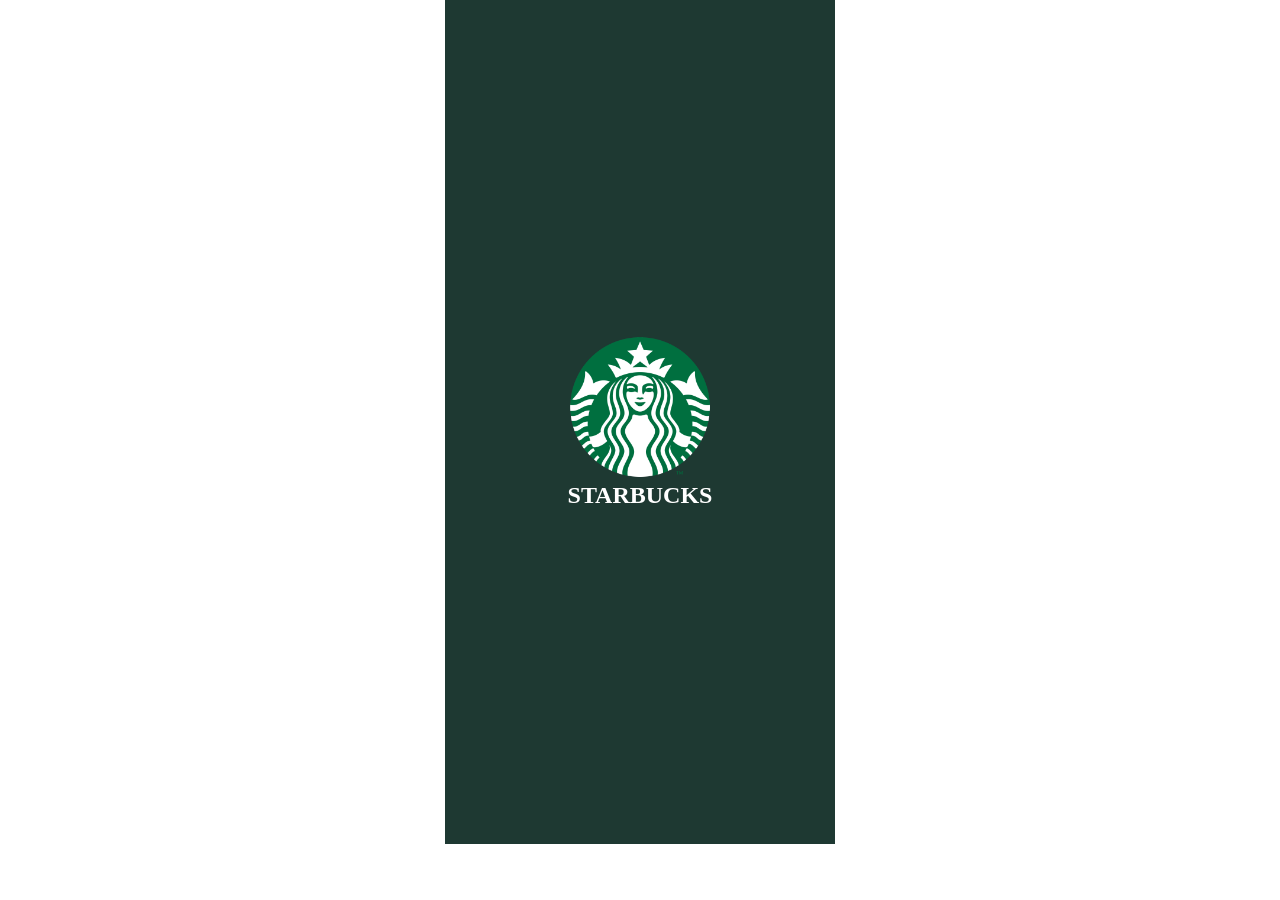
<file: index.html>
<!DOCTYPE html>
<html lang="ko">
	<head>
		<meta charset="utf-8">
		<meta name="viewport" content="width=device-width">
		<title>상단 메뉴 슬라이드 연습</title>
		<script src="https://code.jquery.com/jquery-3.6.0.min.js" ></script>
		<link rel="stylesheet" href="css/star.css">
		
		<style>
		* {margin:0; padding:0; box-sizing:border-box;}
		img {max-width:100%;}
		#layout {	max-width:390px; margin:auto; background:#1E3932; height:844px;	position:relative;}
		
		#d {width:100%;height:100%; display:flex; align-items:center;}
		#d>div {text-align:center; margin:auto;}
		#d img {width:142px;}
		h2 {color:white;}
		</style>
		
	</head>
	<body>
		<div id="layout">
			<div id="d">
				<div>
					<a href="2.html"><img src="img/logo.png"></a>
					<h2>STARBUCKS</h2>
				</div>
			</div>
		</div>
	</body>
</html>
</file>
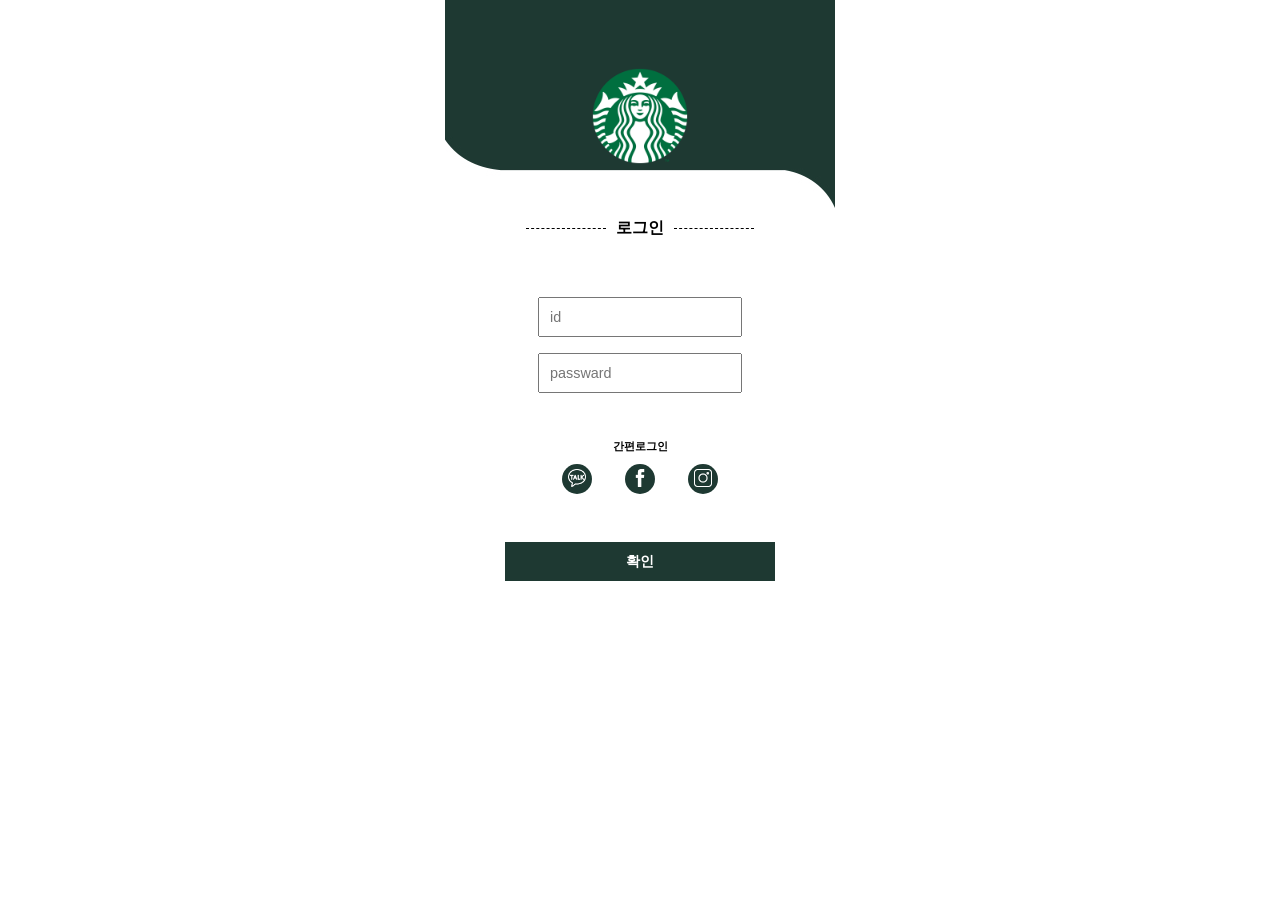
<file: 2.html>
<!DOCTYPE html>
<html lang="ko">
	<head>
		<meta charset="utf-8">
		<meta name="viewport" content="width=device-width">
		<title>스타벅스 리디자인</title>
		<script src="https://code.jquery.com/jquery-3.6.0.min.js" ></script>
		<link rel="stylesheet" href="css/star.css">
		
		<style>
		* {margin:0; padding:0; box-sizing:border-box;}
		img {max-width:100%; }
		#layout {	max-width:390px; margin:auto; background:#1E3932; height:844px;	position:relative; background-image:url("img/login.jpg")}
		
		::-webkit-scrollbar {
			 width:1px; 
		}
		
		header {text-align:center; padding-top:68px;}
		header img {width:96px;}
		
		#login {justify-content:center; padding:50px 0; display:flex; align-items:center;}
		#login hr {width:80px; background:none; border:none; border-top: 1px dashed black;}
		#login h4 {margin:0 10px; font-weight:bold;}
		
		form { text-align:center;}
		form input {font-size:0.9rem; padding:10px 10px; margin:8px;}
		form input:last-child {background:#1E3932; color:white; border:none; width:270px; padding:10px 0; font-weight:bold;}
		
		#log {display:flex; justify-content:space-around; margin:10px 100px 40px 100px;}
		#log a {background:#1E3932; border-radius:50%; width:30px; height:30px;}
		#log img { padding-top:5px; width:60%;}
		p {font-size:0.7rem; font-weight:bold; margin-top:20px;}
		</style>
		
	</head>
	<body>
		<div id="layout">
			<header>
				<img src="img/logo.png">
			</header>
			<main>  
				<div id="login">
					<hr><h4>로그인</h4><hr>
				</div>	
			</main>
			<section>
				<form action="3.html">
					<input type="text" id="fname" name="fname" placeholder="id"><br>
					<input type="text" id="lname" name="lname" placeholder="passward"><br><br>
					
					<p>간편로그인</p>
					<div id="log">
						<a><img src="img/kaka.png"></a>
						<a><img src="img/f.png"></a>
						<a><img src="img/in.png"></a>
					</div>
					
					<input type="submit" value="확인" >
				</form>
			</section>
		</div>
	</body>
</html>
</file>
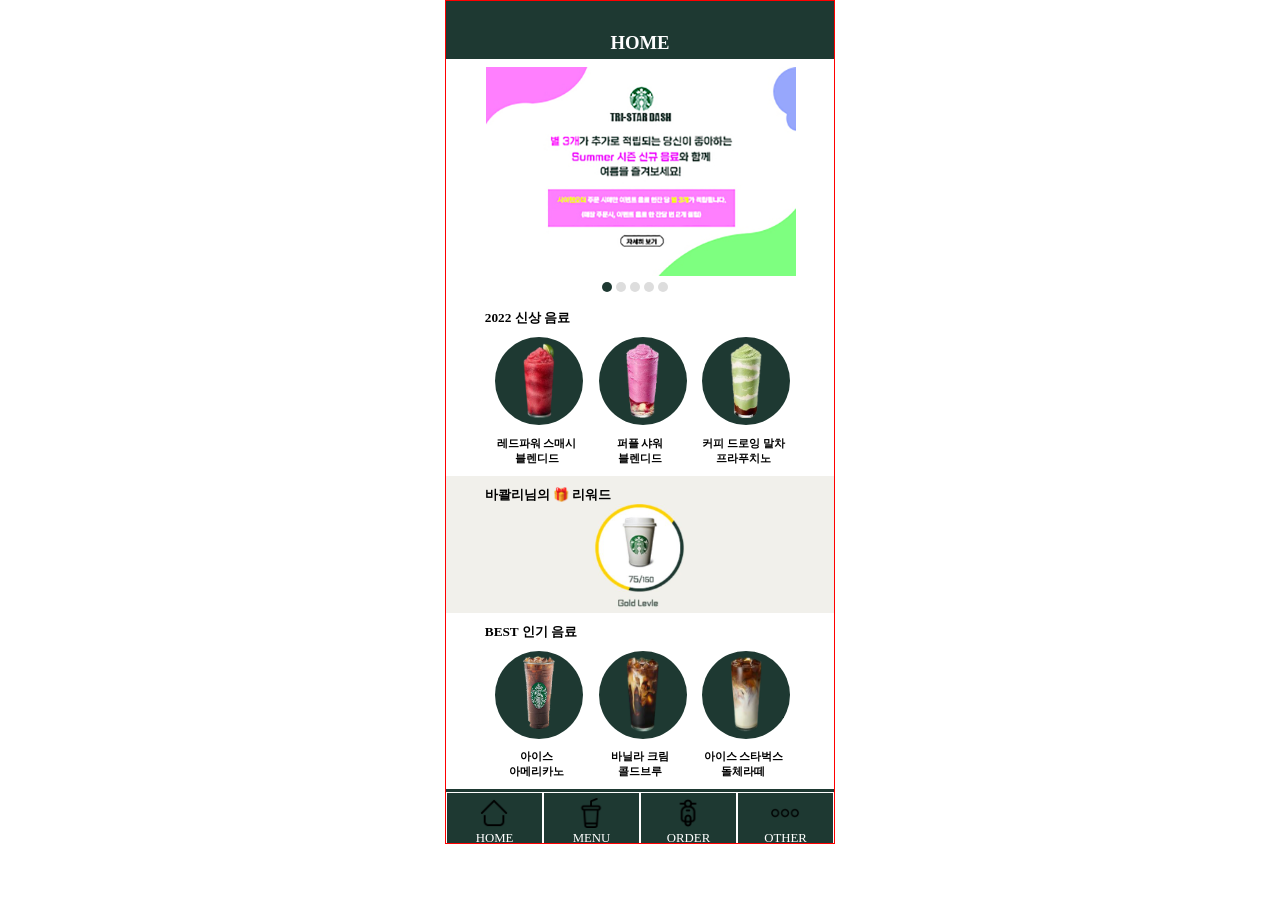
<file: 3.html>
<!DOCTYPE html>
<html lang="ko">
	<head>
		<meta charset="utf-8">
		<meta name="viewport" content="width=device-width">
		<title>스타벅스 리디자인</title>
		<script src="https://code.jquery.com/jquery-3.6.0.min.js" ></script>
		<script src="js/3.js"></script>
		<link href="https://fonts.googleapis.com/icon?family=Material+Icons" rel="stylesheet">
		<style>
		* {margin:0; padding:0; box-sizing:border-box;}
		img {max-width:100%; }
		#layout {	max-width:390px; margin:auto; height:844px;	position:relative; border:1px solid red; overflow:hidden;}
		
		::-webkit-scrollbar {
			 width:1px; 
		}
		
		header {height:58px; background:#1E3932; display:flex; align-items:flex-end; justify-content:center; position:sticky; top:0;}
		h3 {color:white; margin-bottom:5px;}
		
		footer {background:#1E3932; height:58px; top:800px; bottom:0; position:sticky;  }
		footer div { height:58px;display:flex; align-items:flex-end; justify-content:space-between; }
		footer div a {color:white; text-decoration:none; font-size:0.8rem;}
		span {flex:1; text-align:center; border:1px solid white; }
		span img {width:30px; display:block; margin-left:32px; padding-top:5px;}
		/*공통부분 */
		
		
		/*슬라이드 390*240 */  
		#slide_div {width:390px; overflow:hidden; height:240px; margin:auto; text-align:center; padding-top:10px; }
		#slide_div h2 {display:none;}
		#slide_div section {position:relative;}
		
		
		
		#slide {
		width:2340px; height:209px; display:flex; 
		position:relative; align-items:center; justify-content:center;  left:-390px;  /* position을 설정해야 움직인다.*/ 
		}
		
		#slide img {		
		height:209px; width:390px;
		border-left:40px solid white;
		border-right:40px solid white;
		}
		
		#circle {
			position:absolute;
			 left:40%; 
		}

		#circle button {
				width:10px; height:10px; border-radius:50%;
				background:#ddd; cursor:pointer; border:none;
		}

		#circle button.orange {background:#1E3932;;}
		
		.sec { width:80%; margin:auto; padding-top:10px; padding-bottom:10px;}
		.sec p {font-size:13px; font-weight:bold;}
		.new {
			display:flex;			
		}
		.new>div {
			text-align:center; margin:auto; 
			flex:1;
		}
		.new img {width:37%; }
		
		.new>div a {background:#1E3932; display:block; border-radius:50%; width:88px; height:88px;
		padding-top:5%; margin:10%;
		}
		
		.new p{font-size:11px; margin-top:10px;}
		
		
		aside {background:#f1f0eb;}
		aside>div {
		 width:80%; margin:auto; text-align:center; padding-top:10px;
		}
		aside>div h5 {font-size:13px; text-align:left;}
		aside img {width:30%;}
		</style>
		
	</head>
	<body>
		<div id="layout">
			<header>
				<h3>HOME</h3>
			</header>
			
			<div id="slide_div">				
				<section>	
						<h2>slide</h2>				
					<div id="slide">
						<a href="#"><img src="img/banel.jpg" alt="0"></a>
						<a href="#"><img src="img/banel.jpg" alt="1"></a>
						<a href="#"><img src="img/banel.jpg" alt="2"></a>
						<a href="#"><img src="img/banel.jpg" alt="3"></a>
						<a href="#"><img src="img/banel.jpg" alt="4"></a>
						<a href="#"><img src="img/banel.jpg" alt="0"></a>
					</div>
					
					<div id="circle">
						<button type="button" class="orange"></button>
						<button type="button"></button>
						<button type="button"></button>
						<button type="button"></button>
						<button type="button"></button>
					</div>
				</section>
			</div>
			<section class="sec">
				<h5>2022 신상 음료</h5>
				<div class="new">
					<div>
						<a href=""><img src="img/red.png" alt="음료"></a>
						<p>레드파워 스매시<br>블렌디드</p>
					</div>
					<div>
					<a href=""><img src="img/purple.png" alt="음료"></a>
					<p>퍼플 샤워<br>블렌디드</p>
					</div>
					<div>
					<a href=""><img src="img/green.png" alt="음료"></a>
					<p>커피 드로잉 말차<br>프라푸치노</p>
					</div>
				</div>
			</section>	
			<aside>
				<div>	
					<h5>바콸리님의 🎁 리워드</h5>
					<img src="img/reward.JPG" alt="reward">
				</div>	
			</aside>
			<section class="sec">
				<h5>BEST 인기 음료</h5>
				<div class="new">
					<div>
						<a href=""><img src="img/aa.png" alt="음료"></a>
						<p>아이스<br>아메리카노</p>
					</div>
					<div>
					<a href=""><img src="img/banil.png" alt="음료"></a>
					<p>바닐라 크림<br>콜드브루</p>
					</div>
					<div>
					<a href=""><img src="img/dol.png" alt="음료"></a>
					<p>아이스 스타벅스<br>돌체라떼</p>
					</div>
				</div>
			</section>	
			<footer>
				<div>
					<span><a href="3.html"><img src="img/home.png" alt="홈">HOME</a> </span>
					<span><a href="4.html"><img src="img/drink.png" alt="메뉴">MENU</a></span>
					<span><a href="6.html"><img src="img/auto.png" alt="주문">ORDER</a></span>
					<span><a href="#"><img src="img/other.png" alt="더보기">OTHER</a></span>
				</div>
			</footer>
		</div>
	</body>
</html>
</file>
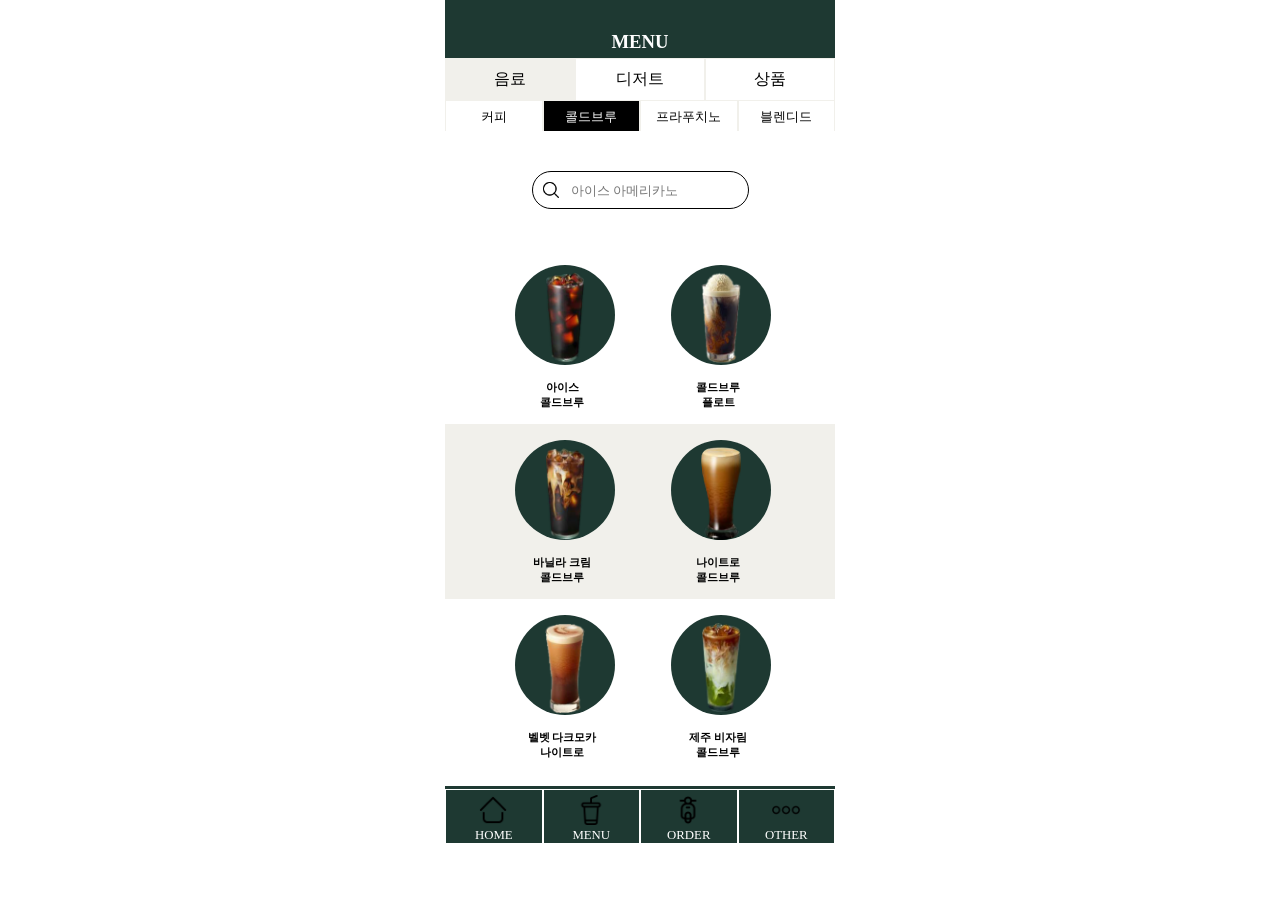
<file: 4-1.html>
<!DOCTYPE html>
<html lang="ko">
	<head>
		<meta charset="utf-8">
		<meta name="viewport" content="width=device-width">
		<title>스타벅스 리디자인</title>
		<script src="https://code.jquery.com/jquery-3.6.0.min.js" ></script>
		<script src="js/3.js"></script>
		<link href="https://fonts.googleapis.com/icon?family=Material+Icons" rel="stylesheet">
		<style>
		* {margin:0; padding:0; box-sizing:border-box;}
		img {max-width:100%; }
		#layout {	max-width:390px; margin:auto; height:844px;	position:relative; }
		a {color:black; text-decoration:none;}
		
		::-webkit-scrollbar {
			 width:1px; 
		}
		
		header {height:58px; background:#1E3932; display:flex; align-items:flex-end; justify-content:center; position:sticky; top:0;}
		h3 {color:white; margin-bottom:5px;}
		
		footer {background:#1E3932; height:58px; top:800px; bottom:0; position:sticky;  }
		footer div { height:58px;display:flex; align-items:flex-end; justify-content:space-between; }
		footer div a {color:white; text-decoration:none; font-size:0.8rem;}
		span {flex:1; text-align:center; border:1px solid white; }
		span img {width:30px; display:block; margin-left:32px; padding-top:5px;}
		/*공통부분 */
		
		
		
		
		
		
		
		
		
		ul {list-style:none; display:flex;}
		li {flex:1; text-align:center; padding:10px 0px; border:1px solid #f1f0eb; }
		
	
		
		
		.submenu { display:flex; height:30px; align-items:center; overflow:hidden;}
		.submenu li {flex:1;   border:1px solid #f1f0eb;  }
		 .submenu li a {margin-bottom:10px; font-size:0.8rem;}
		 li:hover a {font-weight:bold;}
		
		
		
		
		
		.choice {background:#f1f0eb; }
		.subcho, .subcho a {background:black; color:white;}
		
		
		.sec { width:100%;margin:auto; height:175px;  }
		.sec p {font-size:13px; font-weight:bold;}
		.new {
			display:flex;		width:80%; margin:auto;
		}
		.new>div {
			text-align:center; margin:auto;
			flex:1;
		}
		.new img {width:40%; }
		
		.new>div a {background:#1E3932; display:block; border-radius:50%; width:100px; height:100px;
		padding-top:5%; margin:10%; margin-left:20%;
		}
		
		.new p{font-size:11px; margin-top:10px;}
		#second { background:#f1f0eb;}
		
		
		
		main div {
			text-align:center; margin:10px 0;
			display:flex; padding:20px 50px; justify-content:center;
			}
		main div img {
		width:20px; display:block; margin-right:10px;}
		#fname {border:none;}
		#line {border:1px solid black; padding:8px; border-radius:30px; }		
		</style>
		
	</head>
	<body>
		<div id="layout">
			<header>
				<h3>MENU</h3>
			</header>
			<div>
				<nav>
					<ul>
						<li class="choice"><a href="4.html">음료</a></li>
						<li><a href="5.html" >디저트</a></li>
						<li><a href="#" >상품</a></li>
					</ul>
					<ul class="submenu">
						<li><a href="4.html" >커피</a></li>
						<li class="subcho"><a href="4-1.html" >콜드브루</a></li>
						<li><a href="4-2.html" >프라푸치노</a></li>
						<li><a href="4-3.html">블렌디드</a></li>
					</ul>
				</nav>
			</div>
			
			
			<main>
				<div>	 
					<div id="line">
						<img src="img/search.png" alt="search">
						<input type="text" id="fname" placeholder="아이스 아메리카노"></input>		
					</div>
				</div>
			</main>
			
			<section class="sec">
				<div class="new">
					<div>
						<a href=""><img src="img/cold.png" alt="음료"></a>
						<p>아이스<br>콜드브루</p>
					</div>
					<div>
					<a href=""><img src="img/flow.png" alt="음료"></a>
					<p>콜드브루<br>플로트</p>
					</div>
					
				</div>
			</section>	
			<section class="sec" id="second">
				<div class="new">
					<div>
						<a href=""><img src="img/banil.png" alt="음료"></a>
						<p>바닐라 크림<br>콜드브루</p>
					</div>
					<div>
					<a href=""><img src="img/night.png" alt="음료"></a>
					<p>나이트로<br>콜드브루</p>
					</div>
					
				</div>
			</section>	
			<section class="sec">
				<div class="new">
					<div>
						<a href=""><img src="img/dark.png" alt="음료"></a>
						<p>벨벳 다크모카<br>나이트로</p>
					</div>
					<div>
					<a href=""><img src="img/bija.png" alt="음료"></a>
					<p>제주 비자림<br>콜드브루</p>
					</div>
					
				</div>
			</section>	
			
			<footer>
				<div>
					<span><a href="3.html"><img src="img/home.png" alt="홈">HOME</a> </span>
					<span><a href="4..html"><img src="img/drink.png" alt="메뉴">MENU</a></span>
					<span><a href="6.html"><img src="img/auto.png" alt="주문">ORDER</a></span>
					<span><a href="#"><img src="img/other.png" alt="더보기">OTHER</a></span>
				</div>
			</footer>
		</div>
	</body>
</html>
</file>
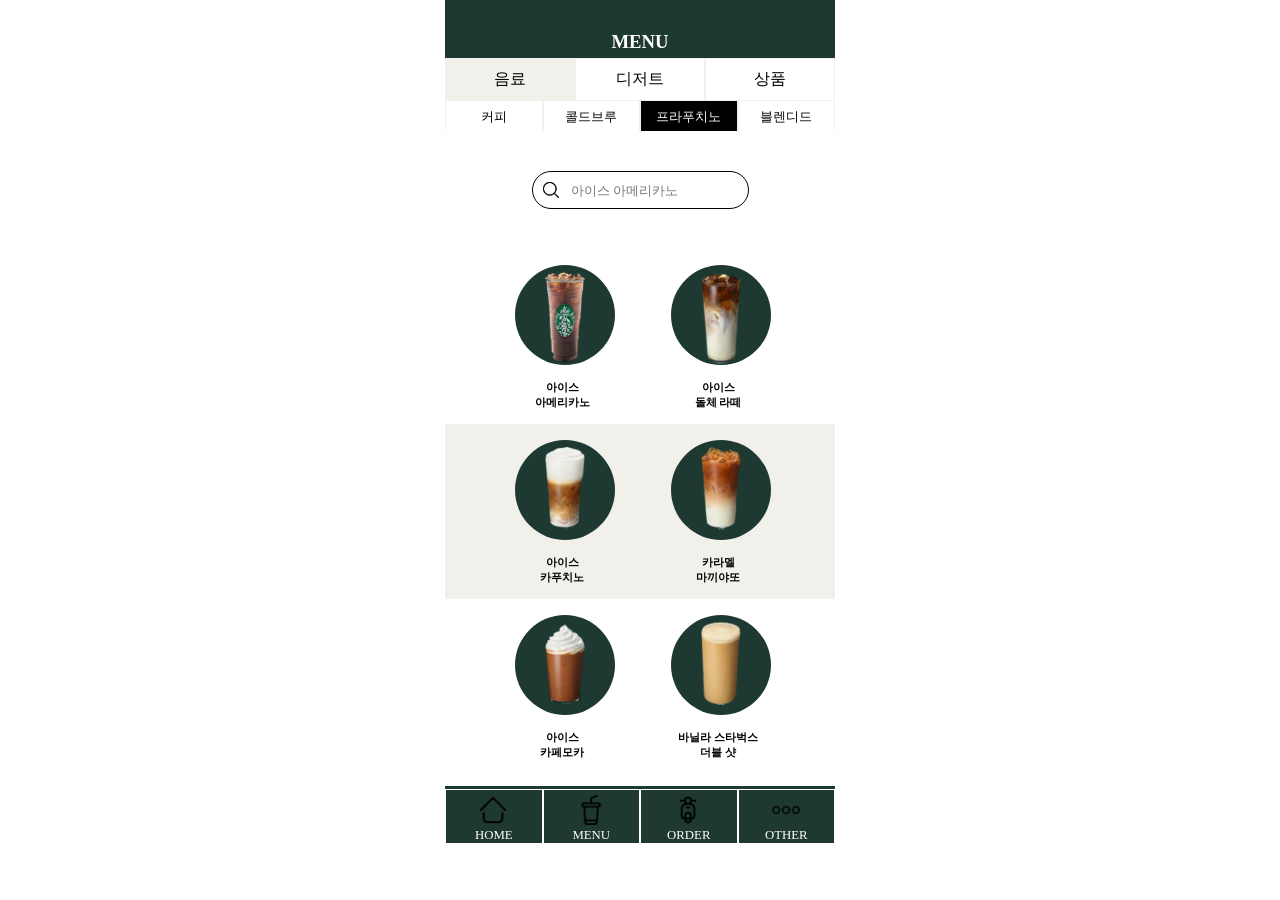
<file: 4-2.html>
<!DOCTYPE html>
<html lang="ko">
	<head>
		<meta charset="utf-8">
		<meta name="viewport" content="width=device-width">
		<title>스타벅스 리디자인</title>
		<script src="https://code.jquery.com/jquery-3.6.0.min.js" ></script>
		<script src="js/3.js"></script>
		<link href="https://fonts.googleapis.com/icon?family=Material+Icons" rel="stylesheet">
		<style>
		* {margin:0; padding:0; box-sizing:border-box;}
		img {max-width:100%; }
		#layout {	max-width:390px; margin:auto; height:844px;	position:relative; }
		a {color:black; text-decoration:none;}
		
		::-webkit-scrollbar {
			 width:1px; 
		}
		
		header {height:58px; background:#1E3932; display:flex; align-items:flex-end; justify-content:center; position:sticky; top:0;}
		h3 {color:white; margin-bottom:5px;}
		
		footer {background:#1E3932; height:58px; top:800px; bottom:0; position:sticky;  }
		footer div { height:58px;display:flex; align-items:flex-end; justify-content:space-between; }
		footer div a {color:white; text-decoration:none; font-size:0.8rem;}
		span {flex:1; text-align:center; border:1px solid white; }
		span img {width:30px; display:block; margin-left:32px; padding-top:5px;}
		/*공통부분 */
		
		
		
		
		
		
		
		
		
		ul {list-style:none; display:flex;}
		li {flex:1; text-align:center; padding:10px 0px; border:1px solid #f1f0eb; }
		
	
		
		
		.submenu { display:flex; height:30px; align-items:center; overflow:hidden;}
		.submenu li {flex:1;   border:1px solid #f1f0eb;  }
		 .submenu li a {margin-bottom:10px; font-size:0.8rem;}
		 li:hover a {font-weight:bold;}
		
		
		
		
		
		.choice {background:#f1f0eb; }
		.subcho, .subcho a {background:black; color:white;}
		
		
		.sec { width:100%;margin:auto; height:175px;  }
		.sec p {font-size:13px; font-weight:bold;}
		.new {
			display:flex;		width:80%; margin:auto;
		}
		.new>div {
			text-align:center; margin:auto;
			flex:1;
		}
		.new img {width:40%; }
		
		.new>div a {background:#1E3932; display:block; border-radius:50%; width:100px; height:100px;
		padding-top:5%; margin:10%; margin-left:20%;
		}
		
		.new p{font-size:11px; margin-top:10px;}
		#second { background:#f1f0eb;}
		
		
		
		main div {
			text-align:center; margin:10px 0;
			display:flex; padding:20px 50px; justify-content:center;
			}
		main div img {
		width:20px; display:block; margin-right:10px;}
		#fname {border:none;}
		#line {border:1px solid black; padding:8px; border-radius:30px; }		
		</style>
		
	</head>
	<body>
		<div id="layout">
			<header>
				<h3>MENU</h3>
			</header>
			<div>
				<nav>
					<ul>
						<li class="choice"><a href="4.html">음료</a></li>
						<li><a href="5.html" >디저트</a></li>
						<li><a href="#" >상품</a></li>
					</ul>
					<ul class="submenu">
						<li ><a href="4.html" >커피</a></li>
						<li><a href="4-1.html" >콜드브루</a></li>
						<li class="subcho"><a href="4-2.html" >프라푸치노</a></li>
						<li><a href="4-3.html">블렌디드</a></li>
					</ul>
				</nav>
			</div>
			
			
			<main>
				<div>	 
					<div id="line">
						<img src="img/search.png" alt="search">
						<input type="text" id="fname" placeholder="아이스 아메리카노"></input>		
					</div>
				</div>
			</main>
			
			<section class="sec">
				<div class="new">
					<div>
						<a href=""><img src="img/aa.png" alt="음료"></a>
						<p>아이스<br>아메리카노</p>
					</div>
					<div>
					<a href=""><img src="img/dol.png" alt="음료"></a>
					<p>아이스<br>돌체 라떼</p>
					</div>
					
				</div>
			</section>	
			<section class="sec" id="second">
				<div class="new">
					<div>
						<a href=""><img src="img/cafu.png" alt="음료"></a>
						<p>아이스<br>카푸치노</p>
					</div>
					<div>
					<a href=""><img src="img/caramel.png" alt="음료"></a>
					<p>카라멜<br>마끼야또</p>
					</div>
					
				</div>
			</section>	
			<section class="sec">
				<div class="new">
					<div>
						<a href=""><img src="img/maca.png" alt="음료"></a>
						<p>아이스<br>카페모카</p>
					</div>
					<div>
					<a href=""><img src="img/double.png" alt="음료"></a>
					<p>바닐라 스타벅스<br>더블 샷</p>
					</div>
					
				</div>
			</section>	
			
			<footer>
				<div>
					<span><a href="3.html"><img src="img/home.png" alt="홈">HOME</a> </span>
					<span><a href="4.html"><img src="img/drink.png" alt="메뉴">MENU</a></span>
					<span><a href="6.html"><img src="img/auto.png" alt="주문">ORDER</a></span>
					<span><a href="#"><img src="img/other.png" alt="더보기">OTHER</a></span>
				</div>
			</footer>
		</div>
	</body>
</html>
</file>
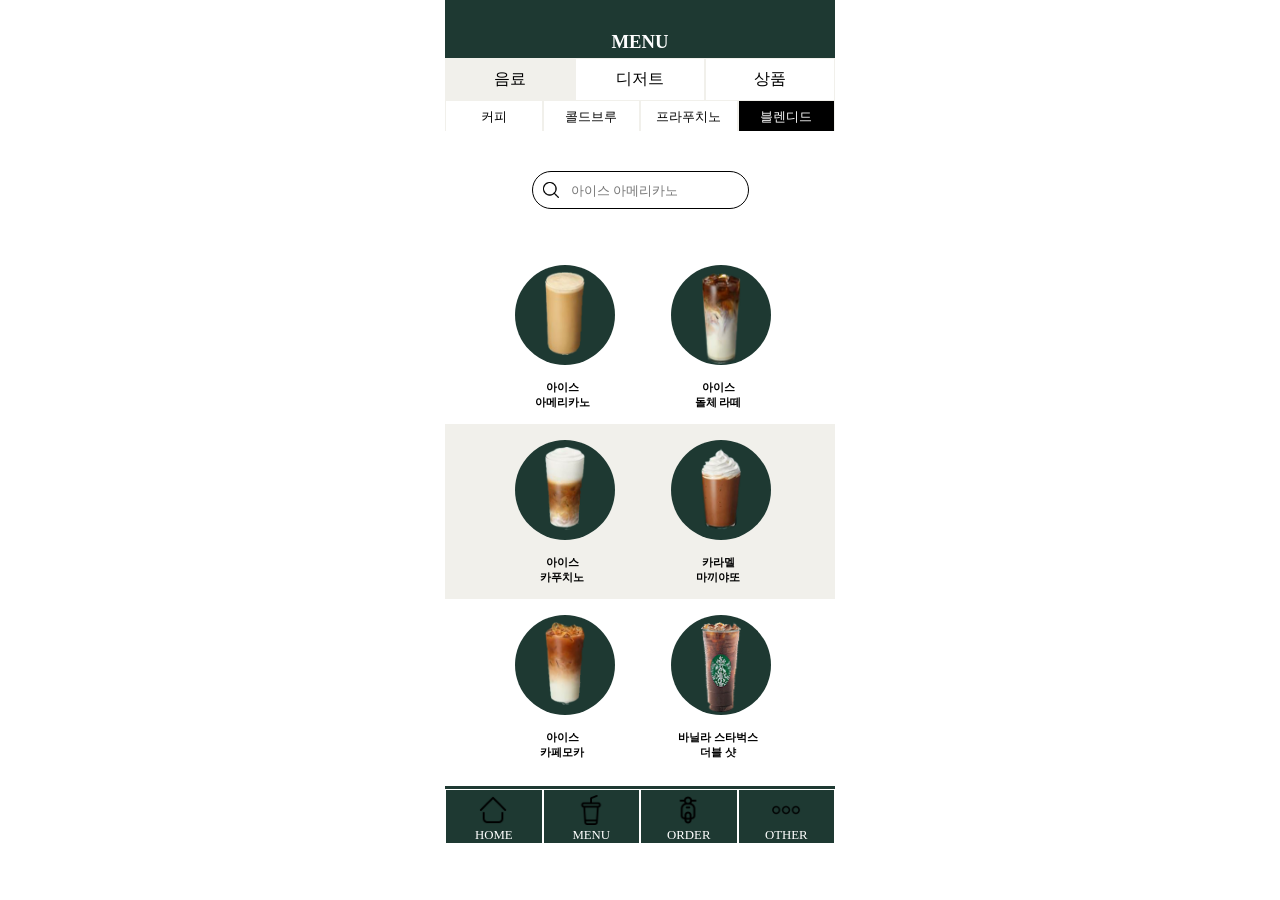
<file: 4-3.html>
<!DOCTYPE html>
<html lang="ko">
	<head>
		<meta charset="utf-8">
		<meta name="viewport" content="width=device-width">
		<title>스타벅스 리디자인</title>
		<script src="https://code.jquery.com/jquery-3.6.0.min.js" ></script>
		<script src="js/3.js"></script>
		<link href="https://fonts.googleapis.com/icon?family=Material+Icons" rel="stylesheet">
		<style>
		* {margin:0; padding:0; box-sizing:border-box;}
		img {max-width:100%; }
		#layout {	max-width:390px; margin:auto; height:844px;	position:relative; }
		a {color:black; text-decoration:none;}
		
		::-webkit-scrollbar {
			 width:1px; 
		}
		
		header {height:58px; background:#1E3932; display:flex; align-items:flex-end; justify-content:center; position:sticky; top:0;}
		h3 {color:white; margin-bottom:5px;}
		
		footer {background:#1E3932; height:58px; top:800px; bottom:0; position:sticky;  }
		footer div { height:58px;display:flex; align-items:flex-end; justify-content:space-between; }
		footer div a {color:white; text-decoration:none; font-size:0.8rem;}
		span {flex:1; text-align:center; border:1px solid white; }
		span img {width:30px; display:block; margin-left:32px; padding-top:5px;}
		/*공통부분 */
		
		
		
		
		
		
		
		
		
		ul {list-style:none; display:flex;}
		li {flex:1; text-align:center; padding:10px 0px; border:1px solid #f1f0eb; }
		
	
		
		
		.submenu { display:flex; height:30px; align-items:center; overflow:hidden;}
		.submenu li {flex:1;   border:1px solid #f1f0eb;  }
		 .submenu li a {margin-bottom:10px; font-size:0.8rem;}
		 li:hover a {font-weight:bold;}
		
		
		
		
		
		.choice {background:#f1f0eb; }
		.subcho, .subcho a {background:black; color:white;}
		
		
		.sec { width:100%;margin:auto; height:175px;  }
		.sec p {font-size:13px; font-weight:bold;}
		.new {
			display:flex;		width:80%; margin:auto;
		}
		.new>div {
			text-align:center; margin:auto;
			flex:1;
		}
		.new img {width:40%; }
		
		.new>div a {background:#1E3932; display:block; border-radius:50%; width:100px; height:100px;
		padding-top:5%; margin:10%; margin-left:20%;
		}
		
		.new p{font-size:11px; margin-top:10px;}
		#second { background:#f1f0eb;}
		
		
		
		main div {
			text-align:center; margin:10px 0;
			display:flex; padding:20px 50px; justify-content:center;
			}
		main div img {
		width:20px; display:block; margin-right:10px;}
		#fname {border:none;}
		#line {border:1px solid black; padding:8px; border-radius:30px; }		
		</style>
		
	</head>
	<body>
		<div id="layout">
			<header>
				<h3>MENU</h3>
			</header>
			<div>
				<nav>
					<ul>
						<li class="choice"><a href="4.html">음료</a></li>
						<li><a href="5.html" >디저트</a></li>
						<li><a href="#" >상품</a></li>
					</ul>
					<ul class="submenu">
						<li><a href="4.html" >커피</a></li>
						<li><a href="4-1.html" >콜드브루</a></li>
						<li><a href="4-2.html" >프라푸치노</a></li>
						<li class="subcho"><a href="4-3.html">블렌디드</a></li>
					</ul>
				</nav>
			</div>
			
			
			<main>
				<div>	 
					<div id="line">
						<img src="img/search.png" alt="search">
						<input type="text" id="fname" placeholder="아이스 아메리카노"></input>		
					</div>
				</div>
			</main>
			
			<section class="sec">
				<div class="new">
					<div>
						<a href=""><img src="img/double.png" alt="음료"></a>
						<p>아이스<br>아메리카노</p>
					</div>
					<div>
					<a href=""><img src="img/dol.png" alt="음료"></a>
					<p>아이스<br>돌체 라떼</p>
					</div>
					
				</div>
			</section>	
			<section class="sec" id="second">
				<div class="new">
					<div>
						<a href=""><img src="img/cafu.png" alt="음료"></a>
						<p>아이스<br>카푸치노</p>
					</div>
					<div>
					<a href=""><img src="img/maca.png" alt="음료"></a>
					<p>카라멜<br>마끼야또</p>
					</div>
					
				</div>
			</section>	
			<section class="sec">
				<div class="new">
					<div>
						<a href=""><img src="img/caramel.png" alt="음료"></a>
						<p>아이스<br>카페모카</p>
					</div>
					<div>
					<a href=""><img src="img/aa.png" alt="음료"></a>
					<p>바닐라 스타벅스<br>더블 샷</p>
					</div>
					
				</div>
			</section>	
			
			<footer>
				<div>
					<span><a href="3.html"><img src="img/home.png" alt="홈">HOME</a> </span>
					<span><a href="4.html"><img src="img/drink.png" alt="메뉴">MENU</a></span>
					<span><a href="6.html"><img src="img/auto.png" alt="주문">ORDER</a></span>
					<span><a href="#"><img src="img/other.png" alt="더보기">OTHER</a></span>
				</div>
			</footer>
		</div>
	</body>
</html>
</file>
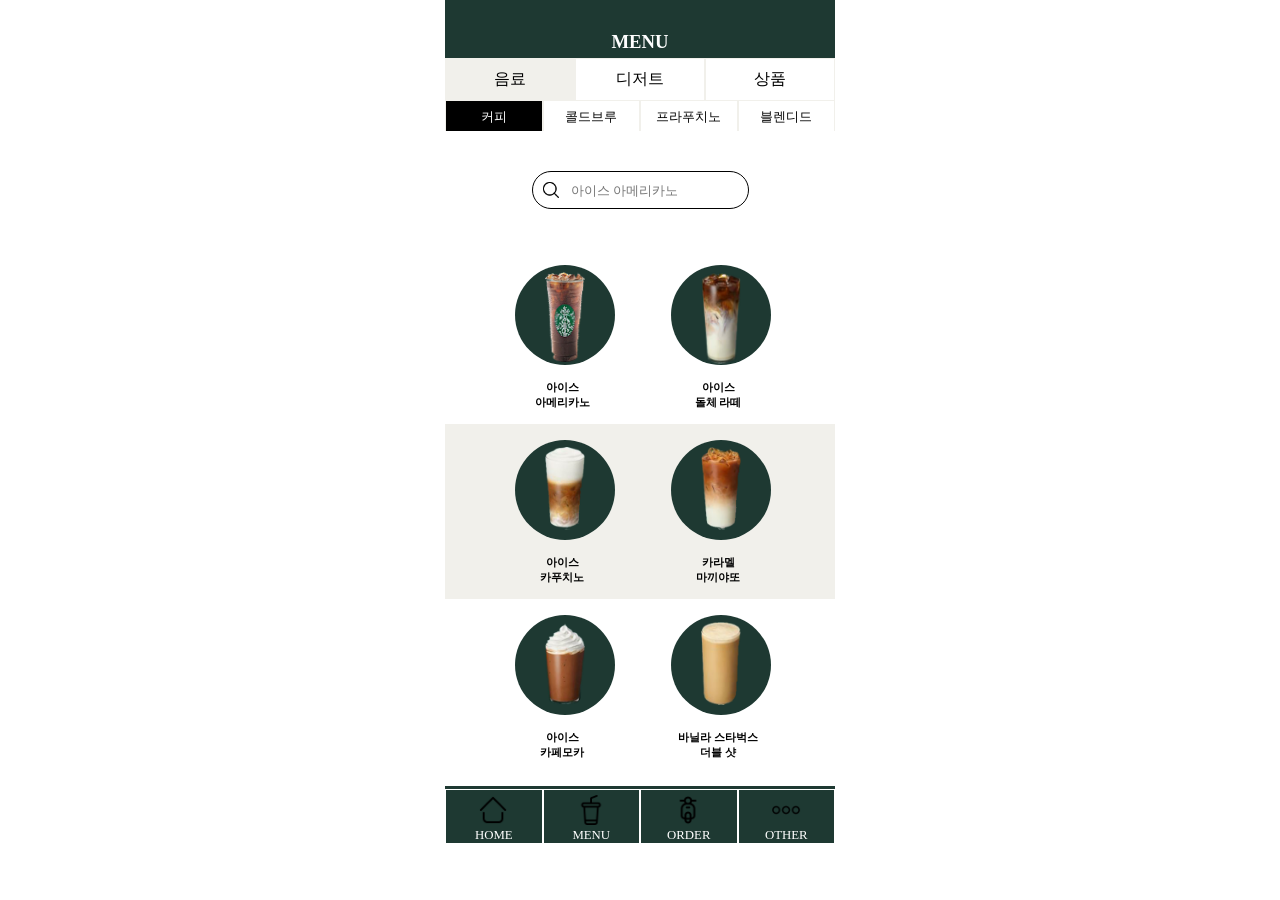
<file: 4.html>
<!DOCTYPE html>
<html lang="ko">
	<head>
		<meta charset="utf-8">
		<meta name="viewport" content="width=device-width">
		<title>스타벅스 리디자인</title>
		<script src="https://code.jquery.com/jquery-3.6.0.min.js" ></script>
		<!--<script src="js/4.js"></script>-->
<script>
	$(document).ready(function(){			
			$("#ab").click(function(){
					$("#gray1").show();
			});
			$("#gray1").click(function(){
					$("#gray1").hide();
			});
			
			$("#abb").click(function(){
					$("#gray").show();
			});
			$("#gray").click(function(){
					$("#gray").hide();
			});
			
	});////end
</script>
		<link href="https://fonts.googleapis.com/icon?family=Material+Icons" rel="stylesheet">
		<style>
		* {margin:0; padding:0; box-sizing:border-box;}
		img {max-width:100%; }
		#layout {	max-width:390px; margin:auto; height:844px;	position:relative; }
		a {color:black; text-decoration:none;}
		
		::-webkit-scrollbar {
			 width:1px; 
		}
		
		header {height:58px; background:#1E3932; display:flex; align-items:flex-end; justify-content:center; position:sticky; top:0;}
		h3 {color:white; margin-bottom:5px;}
		
		footer {background:#1E3932; height:58px; top:800px; bottom:0; position:sticky;  }
		footer div { height:58px;display:flex; align-items:flex-end; justify-content:space-between; }
		footer div a {color:white; text-decoration:none; font-size:0.8rem;}
		span {flex:1; text-align:center; border:1px solid white; }
		span img {width:30px; display:block; margin-left:32px; padding-top:5px;}
		/*공통부분 */
		
		
		
		
		
		
		
		
		
		ul {list-style:none; display:flex;}
		li {flex:1; text-align:center; padding:10px 0px; border:1px solid #f1f0eb; }
		
	
		
		
		.submenu { display:flex; height:30px; align-items:center; overflow:hidden;}
		.submenu li {flex:1;   border:1px solid #f1f0eb;  }
		 .submenu li a {margin-bottom:10px; font-size:0.8rem;}
		 li:hover a {font-weight:bold;}
		
		
		
		
		
		.choice {background:#f1f0eb; }
		.subcho, .subcho a {background:black; color:white;}
		
		
		.sec { width:100%;margin:auto; height:175px;  }
		.sec p {font-size:13px; font-weight:bold;}
		.new {
			display:flex;		width:80%; margin:auto;
		}
		.new>div {
			text-align:center; margin:auto;
			flex:1;
		}
		.new img {width:40%; }
		
		.new>div a {background:#1E3932; display:block; border-radius:50%; width:100px; height:100px;
		padding-top:5%; margin:10%; margin-left:20%;
		}
		
		.new p{font-size:11px; margin-top:10px;}
		#second { background:#f1f0eb;}
		
		
		
		main div {
			text-align:center; margin:10px 0;
			display:flex; padding:20px 50px; justify-content:center;
			}
		main div img {
		width:20px; display:block; margin-right:10px;}
		#fname {border:none;}
		#line {border:1px solid black; padding:8px; border-radius:30px; }		
		
		
		
		
		
		
		
		#gray {
			position:fixed; width:100%; height:100vh;
			background:rgba(155,155,155,0.7); top:0; left:0;
			overflow:hidden; display:none; transition:0.5s;
		}
		#gray1 {
			position:fixed; width:100%; height:100vh;
			background:rgba(155,155,155,0.7); top:0; left:0;
			overflow:hidden; display:none; transition:0.5s;
		}
		
		
		.ff {
		border-top-left-radius:40px;
		border-top-right-radius:40px; 
		height:90vh; background:white;  max-width:390px; margin:auto;    margin-top:194px;  }
		
		.ff h3 { color:black; font-size:14px;  text-align:center; }
		.ff span {display:block; font-weight:normal;}
		
		
		.img {
		width:100px; height:100px; background:gray; border-radius:50%; margin:auto; transform:translateY(-40px);
		
		}
		.img img { display:block; width:35%; margin:auto; transform:translateY(10px);}
		
		.ff div {font-size:13px; text-align:center;}
		
		.seco {line-height:160%; margin:10px 0; }
		.seco hr {width:90%; margin:auto;}
		.seco>p:nth-child(3) {margin-bottom:10px;}
		
		.seco>.tall {
			width:90%; margin:auto; text-align:left; padding:10px 0;
		}
		.seco>div:last-child {
			border:1px solid black; width:60%; margin:auto; padding:10px 0;
		}
		
		
		
		
		table {
		margin:auto; font-size:12px;
		border-collapse: collapse;
		width: 90%;		
		margin-bottom: 20px;
		}
		
		tr:first-child td{border-top: 1px solid #dddddd;}
		td:nth-child(2) {border-right: 1px solid #dddddd;}
		td {
			
			text-align: left;
			padding: 8px;
		}
		</style>
		
	</head>
	<body>
		<div id="layout">
			<header>
				<h3>MENU</h3>
			</header>
			<div>
				<nav>
					<ul>
						<li class="choice"><a href="4.html">음료</a></li>
						<li><a href="5.html" >디저트</a></li>
						<li><a href="#" >상품</a></li>
					</ul>
					<ul class="submenu">
						<li class="subcho"><a href="4.html" >커피</a></li>
						<li><a href="4-1.html" >콜드브루</a></li>
						<li><a href="4-2.html" >프라푸치노</a></li>
						<li><a href="4-3.html">블렌디드</a></li>
					</ul>
				</nav>
			</div>
			
			
			<main>
				<div>	 
					<div id="line">
						<img src="img/search.png" alt="search">
						<input type="text" id="fname" placeholder="아이스 아메리카노">	
					</div>
				</div>
			</main>
			
			<section class="sec">
			 <h2 style="display:none;">dd</h2>
				<div class="new">
					<div id="ab">
						<a href="#ice"><img src="img/aa.png" alt="음료"></a>
						<p>아이스<br>아메리카노</p>
					</div>
					<div id="abb">
						<a href="#" ><img src="img/dol.png" alt="음료"></a>
						<p>아이스<br>돌체 라떼</p>
					</div>
					
				</div>
			</section>	
			<section class="sec" id="second">
			 <h2 style="display:none;">dd</h2>
				<div class="new">
					<div>
						<a href="#"><img src="img/cafu.png" alt="음료"></a>
						<p>아이스<br>카푸치노</p>
					</div>
					<div>
					<a href="#"><img src="img/caramel.png" alt="음료"></a>
					<p>카라멜<br>마끼야또</p>
					</div>
					
				</div>
			</section>	
			<section class="sec">
			 <h2 style="display:none;">dd</h2>
				<div class="new">
					<div>
						<a href="#"><img src="img/maca.png" alt="음료"></a>
						<p>아이스<br>카페모카</p>
					</div>
					<div>
					<a href="#"><img src="img/double.png" alt="음료"></a>
					<p>바닐라 스타벅스<br>더블 샷</p>
					</div>
					
				</div>
			</section>	
		
			<footer>
				<div>
					<span><a href="3.html"><img src="img/home.png" alt="홈">HOME</a> </span>
					<span><a href="4.html"><img src="img/drink.png" alt="메뉴">MENU</a></span>
					<span><a href="6.html"><img src="img/auto.png" alt="주문">ORDER</a></span>
					<span><a href="#"><img src="img/other.png" alt="더보기">OTHER</a></span>
				</div>
			</footer>			
		</div>
		
<div id="gray">
				<section class="ff">
				 <h2 style="display:none;">dd</h2>
					<div class="img">
						<img src="img/dol.png" alt="음료">
					</div>					
						<h3>아이스 스타벅스 돌체 라떼
						<span>Iced Starbucks Dolce Latte</span></h3>
						<hr>					
					<div class="seco">
						<p>스타벅스의 다른 커피 음료보다 더욱 깊은 커피의 맛과 향에</p>
						<p>깔끔한 무지방 우유와 부드러운 돌체 시럽이 들어간 음료로</p>
						<p>달콤하고 진한 커피 라떼</p>						
						<hr>
						<div class="tall">
							<p>제품 영양 정보</p>
							<p>Tall(톨)/ 355ml(12 fl oz)</p>
						</div>
						<table>  
							<tr>
								<td>1회 제공량(kcal)</td>
								<td>230</td>
								<td>나트륨</td>
								<td>145</td>
							</tr>
							<tr>
								<td>포화지방(g)</td>
								<td>2.5</td>
								<td>당류(g)</td>
								<td>35</td>
							</tr>
							 <tr>
								<td>단백질(g)</td>
								<td>10</td>
								<td>카페인(mg)</td>
								<td>150</td>
							</tr>
						</table>
						<div>
							<p>알레르기 유발요인 : 우유</p>
						</div>
					</div>
				</section>
</div>
<div id="gray1">
				<section class="ff">
				 <h2 style="display:none;">dd</h2>
					<div class="img">
						<img src="img/aa.png" alt="음료">
					</div>					
						<h3>아이스 아메리카노
						<span>Iced Coffee</span></h3>
						<hr>					
					<div class="seco">
						<p></p>
						<p>깔끔하고 상큼함이 특징인 시원한 아이스커피</p>
						<p></p>						
						<hr>
						<div class="tall">
							<p>제품 영양 정보</p>
							<p>Tall(톨)/ 355ml(12 fl oz)</p>
						</div>
						<table>  
							<tr>
								<td>1회 제공량(kcal)</td>
								<td>5</td>
								<td>나트륨</td>
								<td>10</td>
							</tr>
							<tr>
								<td>포화지방(g)</td>
								<td>0</td>
								<td>당류(g)</td>
								<td>0</td>
							</tr>
							 <tr>
								<td>단백질(g)</td>
								<td>0</td>
								<td>카페인(mg)</td>
								<td>140</td>
							</tr>
						</table>
						<div>
							<p>알레르기 유발요인 : 없음</p>
						</div>
					</div>
				</section>
</div>
		
		
	</body>
</html>
</file>
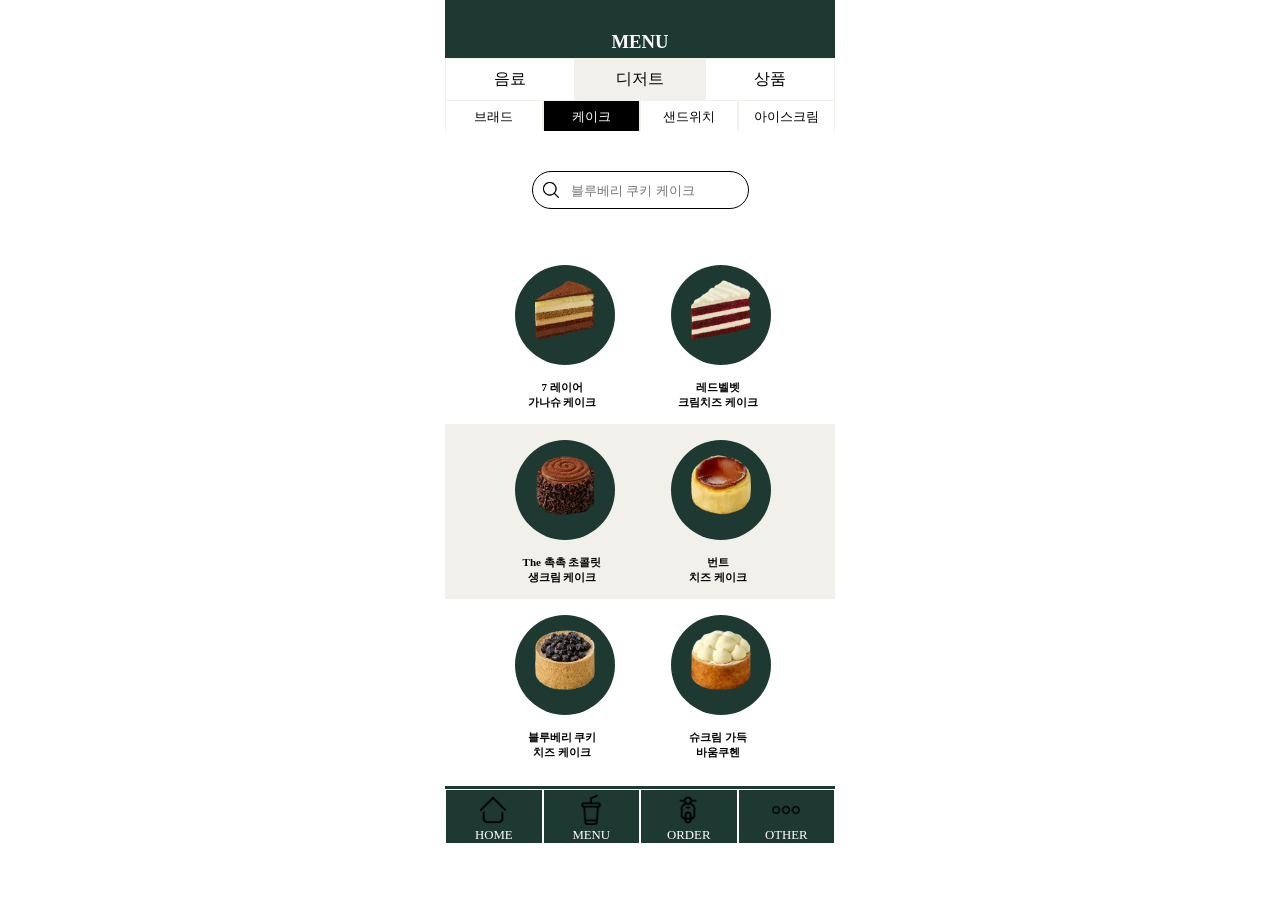
<file: 5-1.html>
<!DOCTYPE html>
<html lang="ko">
	<head>
		<meta charset="utf-8">
		<meta name="viewport" content="width=device-width">
		<title>스타벅스 리디자인</title>
		<script src="https://code.jquery.com/jquery-3.6.0.min.js" ></script>
		<script src="js/3.js"></script>
		<link href="https://fonts.googleapis.com/icon?family=Material+Icons" rel="stylesheet">
		<style>
		* {margin:0; padding:0; box-sizing:border-box;}
		img {max-width:100%; }
		#layout {	max-width:390px; margin:auto; height:844px;	position:relative; }
		a {color:black; text-decoration:none;}
		
		::-webkit-scrollbar {
			 width:1px; 
		}
		
		header {height:58px; background:#1E3932; display:flex; align-items:flex-end; justify-content:center; position:sticky; top:0;}
		h3 {color:white; margin-bottom:5px;}
		
		footer {background:#1E3932; height:58px; top:800px; bottom:0; position:sticky;  }
		footer div { height:58px;display:flex; align-items:flex-end; justify-content:space-between; }
		footer div a {color:white; text-decoration:none; font-size:0.8rem;}
		span {flex:1; text-align:center; border:1px solid white; }
		span img {width:30px; display:block; margin-left:32px; padding-top:5px;}
		/*공통부분 */
		
		
		
		
		
		
		
		
		
		ul {list-style:none; display:flex;}
		li {flex:1; text-align:center; padding:10px 0px; border:1px solid #f1f0eb; }
		
	
		
		
		.submenu { display:flex; height:30px; align-items:center; overflow:hidden;}
		.submenu li {flex:1;   border:1px solid #f1f0eb;  }
		 .submenu li a {margin-bottom:10px; font-size:0.8rem;}
		 li:hover a {font-weight:bold;}
		
		
		
		
		
		.choice {background:#f1f0eb; }
		.subcho, .subcho a {background:black; color:white;}
		
		
		.sec { width:100%;margin:auto; height:175px;  }
		.sec p {font-size:13px; font-weight:bold;}
		.new {
			display:flex;		width:80%; margin:auto;
		}
		.new>div {
			text-align:center; margin:auto;
			flex:1;
		}
		.new img {width:60%; }
		
		.new>div a {background:#1E3932; display:block; border-radius:50%; width:100px; height:100px;
		padding-top:10%; margin:10%; margin-left:20%;
		}
		
		.new p{font-size:11px; margin-top:10px;}
		#second { background:#f1f0eb;}
		
		
		
		main div {
			text-align:center; margin:10px 0;
			display:flex; padding:20px 50px; justify-content:center;
			}
		main div img {
		width:20px; display:block; margin-right:10px;}
		#fname {border:none;}
		#line {border:1px solid black; padding:8px; border-radius:30px; }		
		</style>
		
	</head>
	<body>
		<div id="layout">
			<header>
				<h3>MENU</h3>
			</header>
			<div>
				<nav>
					<ul>
						<li><a href="4.html">음료</a></li>
						<li class="choice"><a href="5.html" >디저트</a></li>
						<li><a href="#" >상품</a></li>
					</ul>
					<ul class="submenu">
						<li><a href="5.html" >브래드</a></li>
						<li class="subcho"><a href="5-1.html" >케이크</a></li>
						<li><a href="5-2.html" >샌드위치</a></li>
						<li><a href="5-3.html">아이스크림</a></li>
					</ul>
				</nav>
			</div>
			
			
			<main>
				<div>	 
					<div id="line">
						<img src="img/search.png" alt="search">
						<input type="text" id="fname" placeholder="블루베리 쿠키 케이크"></input>		
					</div>
				</div>
			</main>
			
			<section class="sec">
				<div class="new">
					<div>
						<a href=""><img src="img/gana.png" alt="음료"></a>
						<p>7 레이어<br>가나슈 케이크</p>
					</div>
					<div>
					<a href=""><img src="img/redb.png" alt="음료"></a>
					<p>레드벨벳<br>크림치즈 케이크</p>
					</div>
					
				</div>
			</section>	
			<section class="sec" id="second">
				<div class="new">
					<div>
						<a href=""><img src="img/the.png" alt="음료"></a>
						<p>The 촉촉 초콜릿<br>생크림 케이크</p>
					</div>
					<div>
					<a href=""><img src="img/bunt.png" alt="음료"></a>
					<p>번트<br>치즈 케이크</p>
					</div>
					
				</div>
			</section>	
			<section class="sec">
				<div class="new">
					<div>
						<a href=""><img src="img/cookie.png" alt="음료"></a>
						<p>블루베리 쿠키<br>치즈 케이크</p>
					</div>
					<div>
					<a href=""><img src="img/baum.png" alt="음료"></a>
					<p>슈크림 가득<br>바움쿠헨</p>
					</div>
					
				</div>
			</section>	
			
			<footer>
				<div>
					<span><a href="3.html"><img src="img/home.png" alt="홈">HOME</a> </span>
					<span><a href="#"><img src="img/drink.png" alt="메뉴">MENU</a></span>
					<span><a href="#"><img src="img/auto.png" alt="주문">ORDER</a></span>
					<span><a href="#"><img src="img/other.png" alt="더보기">OTHER</a></span>
				</div>
			</footer>
		</div>
	</body>
</html>
</file>
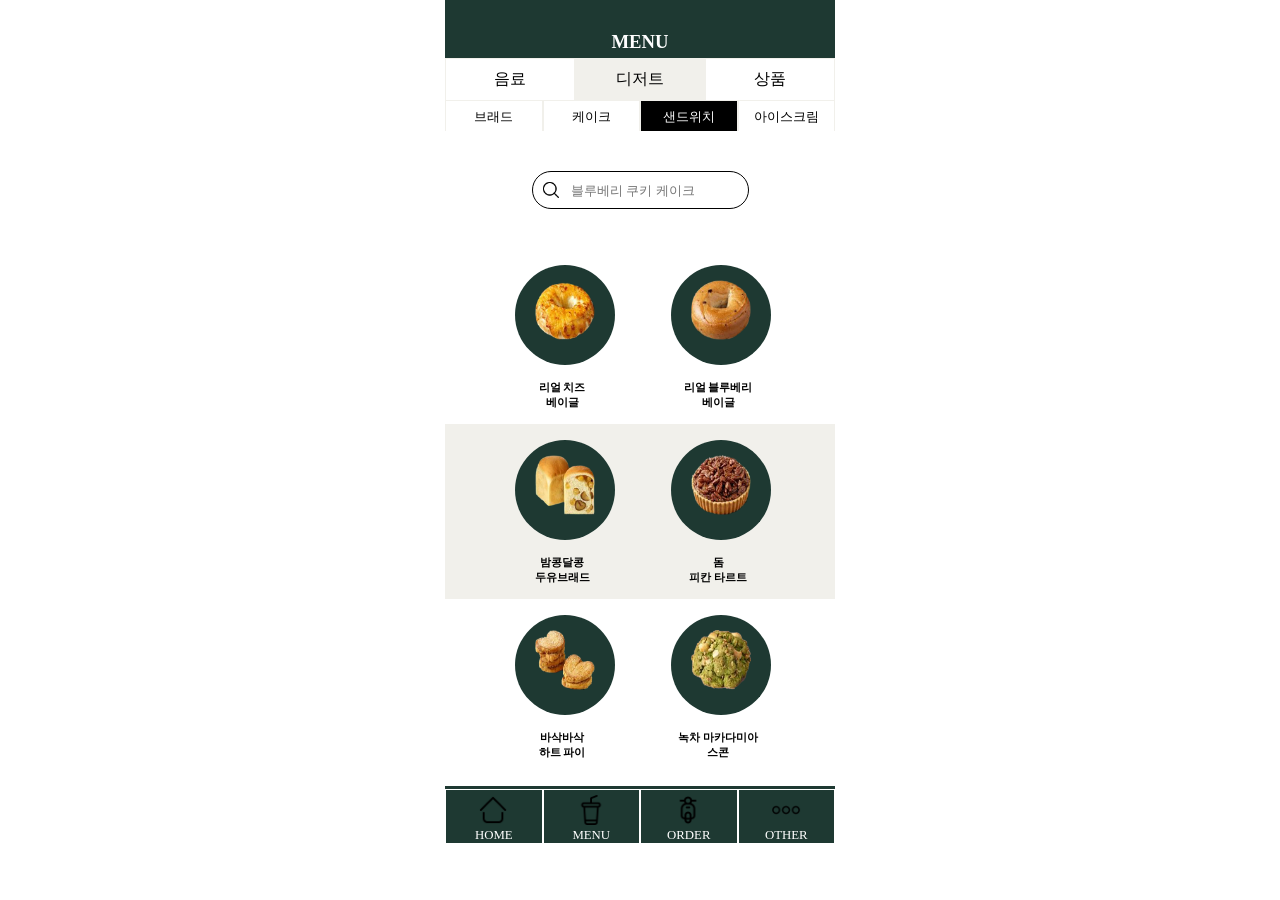
<file: 5-2.html>
<!DOCTYPE html>
<html lang="ko">
	<head>
		<meta charset="utf-8">
		<meta name="viewport" content="width=device-width">
		<title>스타벅스 리디자인</title>
		<script src="https://code.jquery.com/jquery-3.6.0.min.js" ></script>
		<script src="js/3.js"></script>
		<link href="https://fonts.googleapis.com/icon?family=Material+Icons" rel="stylesheet">
		<style>
		* {margin:0; padding:0; box-sizing:border-box;}
		img {max-width:100%; }
		#layout {	max-width:390px; margin:auto; height:844px;	position:relative; }
		a {color:black; text-decoration:none;}
		
		::-webkit-scrollbar {
			 width:1px; 
		}
		
		header {height:58px; background:#1E3932; display:flex; align-items:flex-end; justify-content:center; position:sticky; top:0;}
		h3 {color:white; margin-bottom:5px;}
		
		footer {background:#1E3932; height:58px; top:800px; bottom:0; position:sticky;  }
		footer div { height:58px;display:flex; align-items:flex-end; justify-content:space-between; }
		footer div a {color:white; text-decoration:none; font-size:0.8rem;}
		span {flex:1; text-align:center; border:1px solid white; }
		span img {width:30px; display:block; margin-left:32px; padding-top:5px;}
		/*공통부분 */
		
		
		
		
		
		
		
		
		
		ul {list-style:none; display:flex;}
		li {flex:1; text-align:center; padding:10px 0px; border:1px solid #f1f0eb; }
		
	
		
		
		.submenu { display:flex; height:30px; align-items:center; overflow:hidden;}
		.submenu li {flex:1;   border:1px solid #f1f0eb;  }
		 .submenu li a {margin-bottom:10px; font-size:0.8rem;}
		 li:hover a {font-weight:bold;}
		
		
		
		
		
		.choice {background:#f1f0eb; }
		.subcho, .subcho a {background:black; color:white;}
		
		
		.sec { width:100%;margin:auto; height:175px;  }
		.sec p {font-size:13px; font-weight:bold;}
		.new {
			display:flex;		width:80%; margin:auto;
		}
		.new>div {
			text-align:center; margin:auto;
			flex:1;
		}
		.new img {width:60%; }
		
		.new>div a {background:#1E3932; display:block; border-radius:50%; width:100px; height:100px;
		padding-top:10%; margin:10%; margin-left:20%;
		}
		
		.new p{font-size:11px; margin-top:10px;}
		#second { background:#f1f0eb;}
		
		
		
		main div {
			text-align:center; margin:10px 0;
			display:flex; padding:20px 50px; justify-content:center;
			}
		main div img {
		width:20px; display:block; margin-right:10px;}
		#fname {border:none;}
		#line {border:1px solid black; padding:8px; border-radius:30px; }		
		</style>
		
	</head>
	<body>
		<div id="layout">
			<header>
				<h3>MENU</h3>
			</header>
			<div>
				<nav>
					<ul>
						<li><a href="4.html">음료</a></li>
						<li class="choice"><a href="5.html" >디저트</a></li>
						<li><a href="#" >상품</a></li>
					</ul>
					<ul class="submenu">
						<li><a href="5.html" >브래드</a></li>
						<li><a href="5-1.html" >케이크</a></li>
						<li class="subcho"><a href="5-2.html" >샌드위치</a></li>
						<li><a href="5-3.html">아이스크림</a></li>
					</ul>
				</nav>
			</div>
			
			
			<main>
				<div>	 
					<div id="line">
						<img src="img/search.png" alt="search">
						<input type="text" id="fname" placeholder="블루베리 쿠키 케이크"></input>		
					</div>
				</div>
			</main>
			
			<section class="sec">
				<div class="new">
					<div>
						<a href=""><img src="img/cheese.png" alt="음료"></a>
						<p>리얼 치즈<br>베이글</p>
					</div>
					<div>
					<a href=""><img src="img/blue.png" alt="음료"></a>
					<p>리얼 블루베리<br>베이글</p>
					</div>
					
				</div>
			</section>	
			<section class="sec" id="second">
				<div class="new">
					<div>
						<a href=""><img src="img/bam.png" alt="음료"></a>
						<p>밤콩달콩<br>두유브래드</p>
					</div>
					<div>
					<a href=""><img src="img/pican.png" alt="음료"></a>
					<p>돔<br>피칸 타르트</p>
					</div>
					
				</div>
			</section>	
			<section class="sec">
				<div class="new">
					<div>
						<a href=""><img src="img/pie.png" alt="음료"></a>
						<p>바삭바삭<br>하트 파이</p>
					</div>
					<div>
					<a href=""><img src="img/scon.png" alt="음료"></a>
					<p>녹차 마카다미아<br>스콘</p>
					</div>
					
				</div>
			</section>	
			
			<footer>
				<div>
					<span><a href="3.html"><img src="img/home.png" alt="홈">HOME</a> </span>
					<span><a href="4..html"><img src="img/drink.png" alt="메뉴">MENU</a></span>
					<span><a href="6.html"><img src="img/auto.png" alt="주문">ORDER</a></span>
					<span><a href="#"><img src="img/other.png" alt="더보기">OTHER</a></span>
				</div>
			</footer>
		</div>
	</body>
</html>
</file>
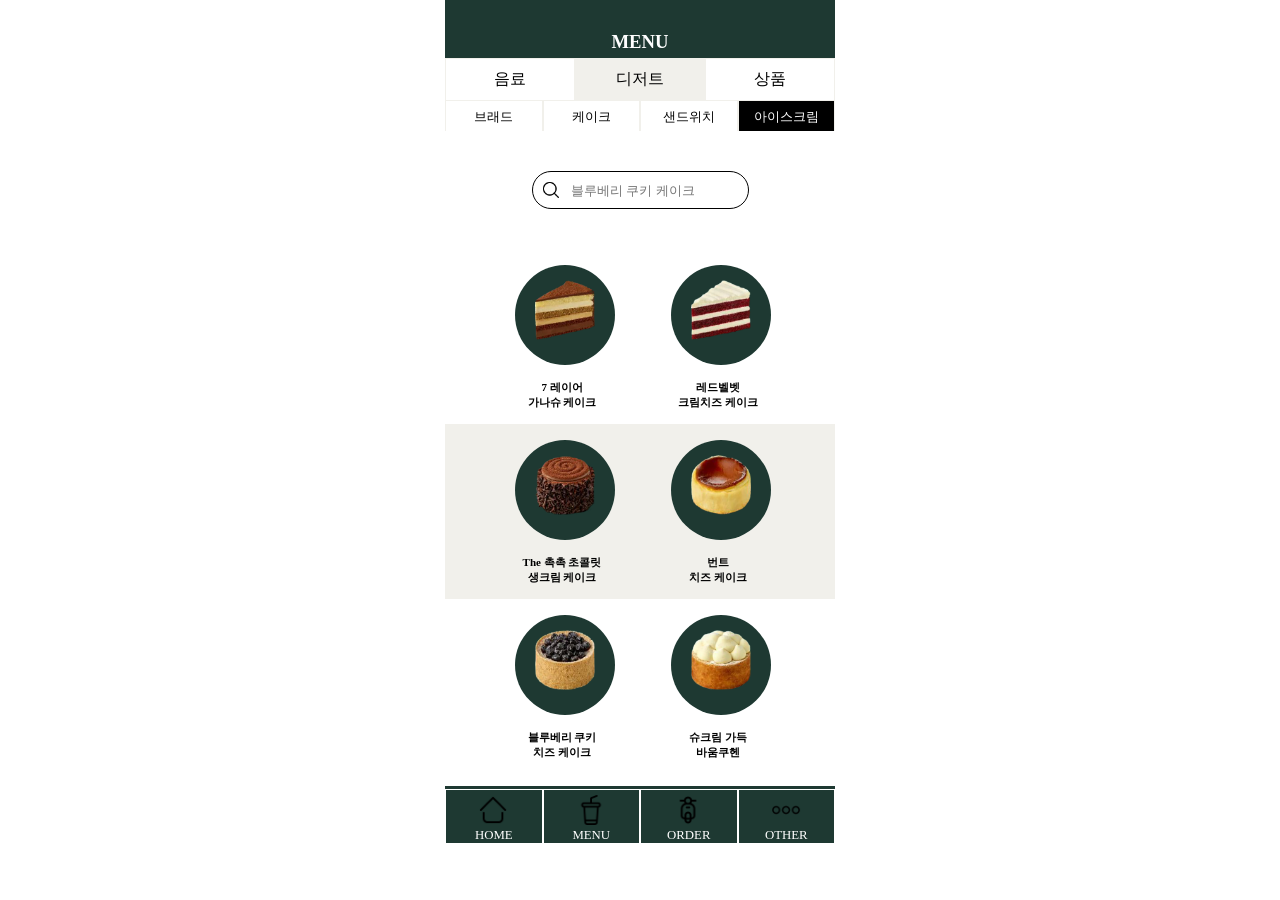
<file: 5-3.html>
<!DOCTYPE html>
<html lang="ko">
	<head>
		<meta charset="utf-8">
		<meta name="viewport" content="width=device-width">
		<title>스타벅스 리디자인</title>
		<script src="https://code.jquery.com/jquery-3.6.0.min.js" ></script>
		<script src="js/3.js"></script>
		<link href="https://fonts.googleapis.com/icon?family=Material+Icons" rel="stylesheet">
		<style>
		* {margin:0; padding:0; box-sizing:border-box;}
		img {max-width:100%; }
		#layout {	max-width:390px; margin:auto; height:844px;	position:relative; }
		a {color:black; text-decoration:none;}
		
		::-webkit-scrollbar {
			 width:1px; 
		}
		
		header {height:58px; background:#1E3932; display:flex; align-items:flex-end; justify-content:center; position:sticky; top:0;}
		h3 {color:white; margin-bottom:5px;}
		
		footer {background:#1E3932; height:58px; top:800px; bottom:0; position:sticky;  }
		footer div { height:58px;display:flex; align-items:flex-end; justify-content:space-between; }
		footer div a {color:white; text-decoration:none; font-size:0.8rem;}
		span {flex:1; text-align:center; border:1px solid white; }
		span img {width:30px; display:block; margin-left:32px; padding-top:5px;}
		/*공통부분 */
		
		
		
		
		
		
		
		
		
		ul {list-style:none; display:flex;}
		li {flex:1; text-align:center; padding:10px 0px; border:1px solid #f1f0eb; }
		
	
		
		
		.submenu { display:flex; height:30px; align-items:center; overflow:hidden;}
		.submenu li {flex:1;   border:1px solid #f1f0eb;  }
		 .submenu li a {margin-bottom:10px; font-size:0.8rem;}
		 li:hover a {font-weight:bold;}
		
		
		
		
		
		.choice {background:#f1f0eb; }
		.subcho, .subcho a {background:black; color:white;}
		
		
		.sec { width:100%;margin:auto; height:175px;  }
		.sec p {font-size:13px; font-weight:bold;}
		.new {
			display:flex;		width:80%; margin:auto;
		}
		.new>div {
			text-align:center; margin:auto;
			flex:1;
		}
		.new img {width:60%; }
		
		.new>div a {background:#1E3932; display:block; border-radius:50%; width:100px; height:100px;
		padding-top:10%; margin:10%; margin-left:20%;
		}
		
		.new p{font-size:11px; margin-top:10px;}
		#second { background:#f1f0eb;}
		
		
		
		main div {
			text-align:center; margin:10px 0;
			display:flex; padding:20px 50px; justify-content:center;
			}
		main div img {
		width:20px; display:block; margin-right:10px;}
		#fname {border:none;}
		#line {border:1px solid black; padding:8px; border-radius:30px; }		
		</style>
		
	</head>
	<body>
		<div id="layout">
			<header>
				<h3>MENU</h3>
			</header>
			<div>
				<nav>
					<ul>
						<li><a href="4.html">음료</a></li>
						<li class="choice"><a href="5.html" >디저트</a></li>
						<li><a href="#" >상품</a></li>
					</ul>
					<ul class="submenu">
						<li><a href="5.html" >브래드</a></li>
						<li><a href="5-1.html" >케이크</a></li>
						<li><a href="5-2.html" >샌드위치</a></li>
						<li class="subcho"><a href="5-3.html">아이스크림</a></li>
					</ul>
				</nav>
			</div>
			
			
			<main>
				<div>	 
					<div id="line">
						<img src="img/search.png" alt="search">
						<input type="text" id="fname" placeholder="블루베리 쿠키 케이크"></input>		
					</div>
				</div>
			</main>
			
			<section class="sec">
				<div class="new">
					<div>
						<a href=""><img src="img/gana.png" alt="음료"></a>
						<p>7 레이어<br>가나슈 케이크</p>
					</div>
					<div>
					<a href=""><img src="img/redb.png" alt="음료"></a>
					<p>레드벨벳<br>크림치즈 케이크</p>
					</div>
					
				</div>
			</section>	
			<section class="sec" id="second">
				<div class="new">
					<div>
						<a href=""><img src="img/the.png" alt="음료"></a>
						<p>The 촉촉 초콜릿<br>생크림 케이크</p>
					</div>
					<div>
					<a href=""><img src="img/bunt.png" alt="음료"></a>
					<p>번트<br>치즈 케이크</p>
					</div>
					
				</div>
			</section>	
			<section class="sec">
				<div class="new">
					<div>
						<a href=""><img src="img/cookie.png" alt="음료"></a>
						<p>블루베리 쿠키<br>치즈 케이크</p>
					</div>
					<div>
					<a href=""><img src="img/baum.png" alt="음료"></a>
					<p>슈크림 가득<br>바움쿠헨</p>
					</div>
					
				</div>
			</section>	
			
			<footer>
				<div>
					<span><a href="3.html"><img src="img/home.png" alt="홈">HOME</a> </span>
					<span><a href="4.html"><img src="img/drink.png" alt="메뉴">MENU</a></span>
					<span><a href="6.html"><img src="img/auto.png" alt="주문">ORDER</a></span>
					<span><a href="#"><img src="img/other.png" alt="더보기">OTHER</a></span>
				</div>
			</footer>
		</div>
	</body>
</html>
</file>
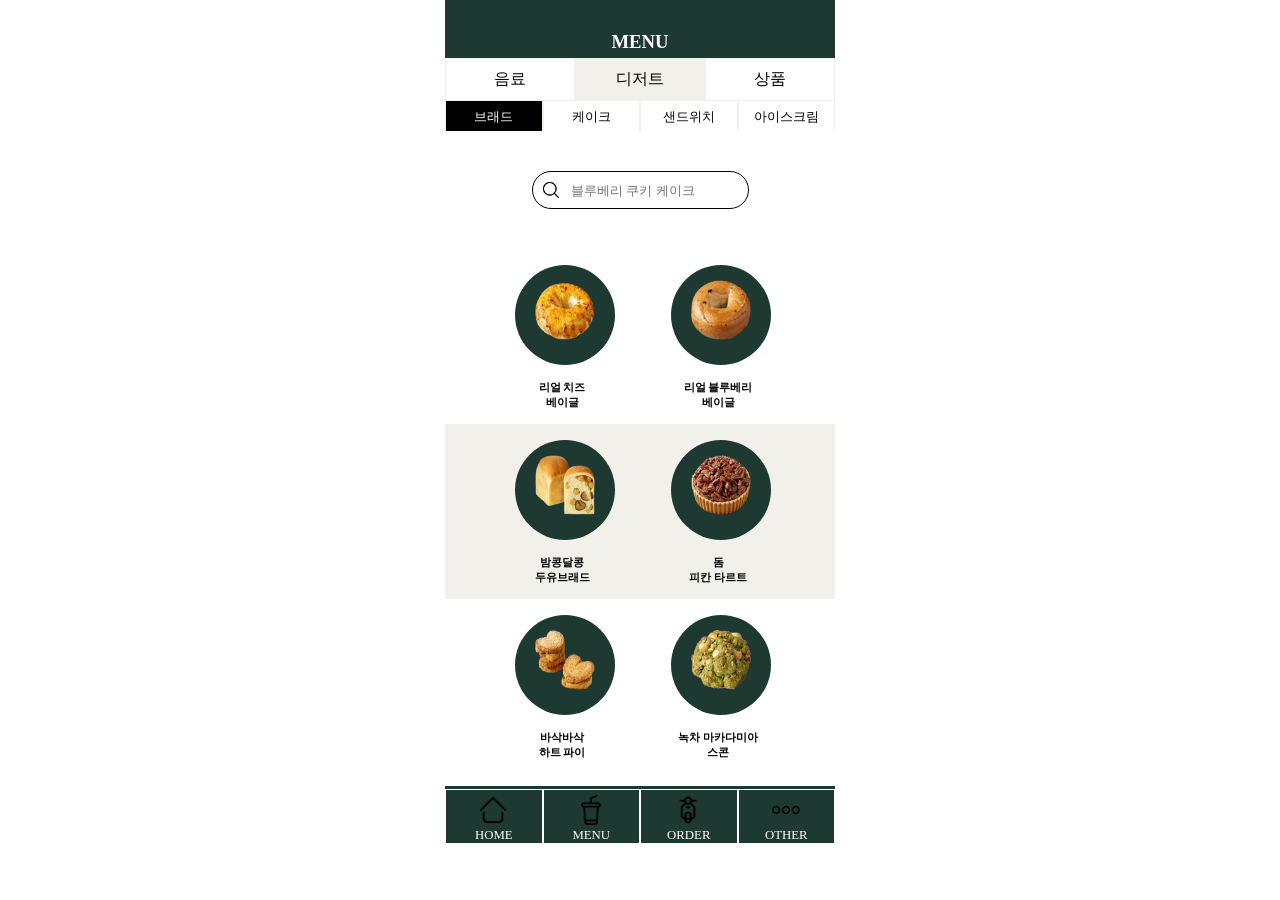
<file: 5.html>
<!DOCTYPE html>
<html lang="ko">
	<head>
		<meta charset="utf-8">
		<meta name="viewport" content="width=device-width">
		<title>스타벅스 리디자인</title>
		<script src="https://code.jquery.com/jquery-3.6.0.min.js" ></script>
		<script src="js/3.js"></script>
		<link href="https://fonts.googleapis.com/icon?family=Material+Icons" rel="stylesheet">
		<style>
		* {margin:0; padding:0; box-sizing:border-box;}
		img {max-width:100%; }
		#layout {	max-width:390px; margin:auto; height:844px;	position:relative; }
		a {color:black; text-decoration:none;}
		
		::-webkit-scrollbar {
			 width:1px; 
		}
		
		header {height:58px; background:#1E3932; display:flex; align-items:flex-end; justify-content:center; position:sticky; top:0;}
		h3 {color:white; margin-bottom:5px;}
		
		footer {background:#1E3932; height:58px; top:800px; bottom:0; position:sticky;  }
		footer div { height:58px;display:flex; align-items:flex-end; justify-content:space-between; }
		footer div a {color:white; text-decoration:none; font-size:0.8rem;}
		span {flex:1; text-align:center; border:1px solid white; }
		span img {width:30px; display:block; margin-left:32px; padding-top:5px;}
		/*공통부분 */
		
		
		
		
		
		
		
		
		
		ul {list-style:none; display:flex;}
		li {flex:1; text-align:center; padding:10px 0px; border:1px solid #f1f0eb; }
		
	
		
		
		.submenu { display:flex; height:30px; align-items:center; overflow:hidden;}
		.submenu li {flex:1;   border:1px solid #f1f0eb;  }
		 .submenu li a {margin-bottom:10px; font-size:0.8rem;}
		 li:hover a {font-weight:bold;}
		
		
		
		
		
		.choice {background:#f1f0eb; }
		.subcho, .subcho a {background:black; color:white;}
		
		
		.sec { width:100%;margin:auto; height:175px;  }
		.sec p {font-size:13px; font-weight:bold;}
		.new {
			display:flex;		width:80%; margin:auto;
		}
		.new>div {
			text-align:center; margin:auto;
			flex:1;
		}
		.new img {width:60%; }
		
		.new>div a {background:#1E3932; display:block; border-radius:50%; width:100px; height:100px;
		padding-top:10%; margin:10%; margin-left:20%;
		}
		
		.new p{font-size:11px; margin-top:10px;}
		#second { background:#f1f0eb;}
		
		
		
		main div {
			text-align:center; margin:10px 0;
			display:flex; padding:20px 50px; justify-content:center;
			}
		main div img {
		width:20px; display:block; margin-right:10px;}
		#fname {border:none;}
		#line {border:1px solid black; padding:8px; border-radius:30px; }		
		</style>
		
	</head>
	<body>
		<div id="layout">
			<header>
				<h3>MENU</h3>
			</header>
			<div>
				<nav>
					<ul>
						<li><a href="4.html">음료</a></li>
						<li class="choice"><a href="5.html" >디저트</a></li>
						<li><a href="#" >상품</a></li>
					</ul>
					<ul class="submenu">
						<li class="subcho"><a href="5.html" >브래드</a></li>
						<li><a href="5-1.html" >케이크</a></li>
						<li><a href="5-2.html" >샌드위치</a></li>
						<li><a href="5-3.html">아이스크림</a></li>
					</ul>
				</nav>
			</div>
			
			
			<main>
				<div>	 
					<div id="line">
						<img src="img/search.png" alt="search">
						<input type="text" id="fname" placeholder="블루베리 쿠키 케이크"></input>		
					</div>
				</div>
			</main>
			
			<section class="sec">
				<div class="new">
					<div>
						<a href=""><img src="img/cheese.png" alt="음료"></a>
						<p>리얼 치즈<br>베이글</p>
					</div>
					<div>
					<a href=""><img src="img/blue.png" alt="음료"></a>
					<p>리얼 블루베리<br>베이글</p>
					</div>
					
				</div>
			</section>	
			<section class="sec" id="second">
				<div class="new">
					<div>
						<a href=""><img src="img/bam.png" alt="음료"></a>
						<p>밤콩달콩<br>두유브래드</p>
					</div>
					<div>
					<a href=""><img src="img/pican.png" alt="음료"></a>
					<p>돔<br>피칸 타르트</p>
					</div>
					
				</div>
			</section>	
			<section class="sec">
				<div class="new">
					<div>
						<a href=""><img src="img/pie.png" alt="음료"></a>
						<p>바삭바삭<br>하트 파이</p>
					</div>
					<div>
					<a href=""><img src="img/scon.png" alt="음료"></a>
					<p>녹차 마카다미아<br>스콘</p>
					</div>
					
				</div>
			</section>	
			
			<footer>
				<div>
					<span><a href="3.html"><img src="img/home.png" alt="홈">HOME</a> </span>
					<span><a href="4.html"><img src="img/drink.png" alt="메뉴">MENU</a></span>
					<span><a href="6.html"><img src="img/auto.png" alt="주문">ORDER</a></span>
					<span><a href="#"><img src="img/other.png" alt="더보기">OTHER</a></span>
				</div>
			</footer>
		</div>
	</body>
</html>
</file>
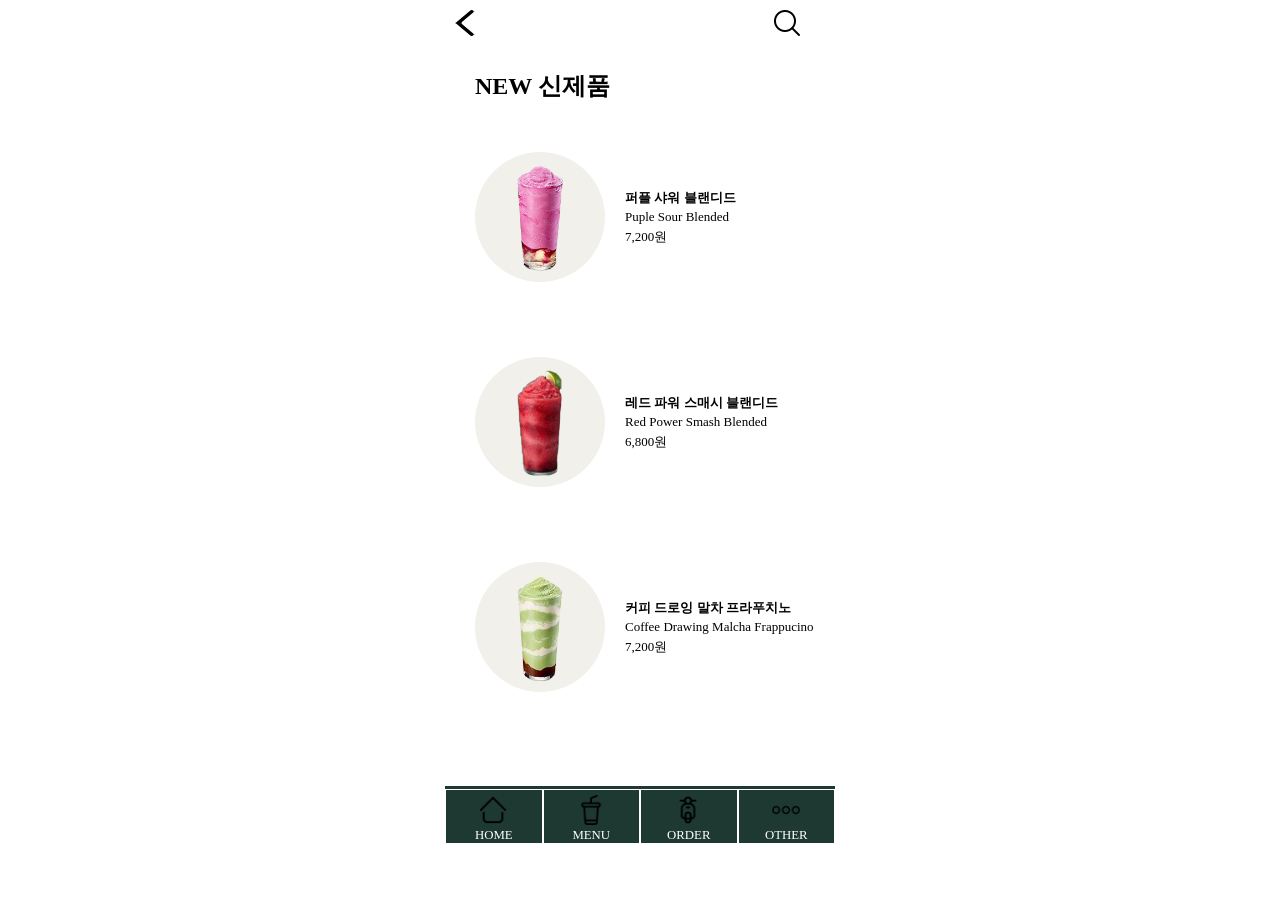
<file: 6-1.html>
<!DOCTYPE html>
<html lang="ko">
	<head>
		<meta charset="utf-8">
		<meta name="viewport" content="width=device-width">
		<title>스타벅스 리디자인</title>
		<script src="https://code.jquery.com/jquery-3.6.0.min.js" ></script>
		<!--<script src="js/4.js"></script>-->
<script>
	$(document).ready(function(){			
			
			$("#abb").click(function(){
					$("#gray").show();
			});
			$("#gray").click(function(){
					$("#gray").hide();
			});
			
	});////end
</script>
		<link href="https://fonts.googleapis.com/icon?family=Material+Icons" rel="stylesheet">
		<style>
		* {margin:0; padding:0; box-sizing:border-box;}
		img {max-width:100%; }
		#layout {	max-width:390px; margin:auto; height:844px;	position:relative; }
		a {color:black; text-decoration:none;}
		
		::-webkit-scrollbar {
			 width:1px; 
		}
		
		
		footer {background:#1E3932; height:58px; top:800px; bottom:0; position:sticky;  }
		footer div { height:58px;display:flex; align-items:flex-end; justify-content:space-between; }
		footer div a {color:white; text-decoration:none; font-size:0.8rem;}
		span {flex:1; text-align:center; border:1px solid white; }
		span img {width:30px; display:block; margin-left:32px; padding-top:5px;}
		/*공통부분 */
		

		header {display:flex; height:50px; padding-left:10px;
		align-items:center; justify-content:space-between; margin-bottom:20px;
		}
		
		header img {max-width:50%;}
		
		#hh {margin-left:30px;}
		
		.sec { width:100%; margin:auto; height:175px; text-align:center; margin-top:30px; padding-top:20px;}
		
		.new>div a {background:#F1F0EB; display:block; border-radius:50%; width:130px; height:130px;		
		}
		.new img {width:35%; margin-top:10%;}
		.new>div {display:flex; align-items:center; padding-left:30px;}
		.new>div p{flex:1; text-align:left; margin-left:20px; font-size:13px; line-height:150%;}
		
		
		#gray {
			position:fixed; width:100%; height:100vh;
			background:rgba(155,155,155,0.7); top:0; left:0;
			overflow:hidden; display:none; transition:0.5s;
		}
			
		
		
		
		.ff {
		border-top-left-radius:40px;
		border-top-right-radius:40px; 
		height:100vh; background:white;  max-width:390px; margin:auto; margin-top:70px;  }

		
		
		
		.ff h3 { color:black; font-size:14px;  text-align:center; }
		.ff span {display:block; font-weight:normal;}
		
		
		.img {
		width:100px; height:100px; background:gray; border-radius:50%; margin:auto; transform:translateY(-50px);
		
		}
		.img img { display:block; width:35%; margin:auto; transform:translateY(10px);}
		
		.ff div {font-size:13px; text-align:center; }
		
		.seco {line-height:160%; margin:10px 0; }
		.seco hr {width:90%; margin:auto;}
		.seco>p:nth-child(3) {margin-bottom:10px;}
		
		
		.seco>div:last-child {
			width:60%; margin:auto; padding:10px 0; 
		}
		.tall {  display:flex;  }
		.tall>span {flex:1; border:2px solid gray; border-radius:20px; margin:10px 15px;}
		.tall>span img {margin-left:30%;}
		.zz {padding:10px 40px;}
		
		
		.tall>span:hover {
			background:#eee; border:2px solid black; font-weight:bold;
		}
		
		table {
		margin:auto; font-size:10px;
		border-collapse: collapse;
		width: 90%;		 padding:0;
		margin-bottom: 20px;
		}
		table img{width:10px;}
		
	
		th {font-size:14px; padding:10px 0;}
		td {			
			text-align: left;	padding: 8px;
		}
		tr>td:first-child {font-size:12px; font-weight:bold;}
		
		
		tr>td:nth-child(2) {text-align:center;}
		tr>td:nth-child(3) {width:90px; text-align:center;}
		tr>td:nth-child(4) {width:42px; text-align:right;}
		tr>td:nth-child(5) {width:42px; text-align:center;}
		tr>td:nth-child(6) {width:42px; text-align:left;}
		
		tr:nth-child(4) {background:#f2f2f2;}
		tr:nth-child(5) {background:#f2f2f2;}
		tr:nth-child(7) {background:#f2f2f2;}
		tr:nth-child(8) {background:#f2f2f2;}
		
		.last{display:flex; justify-content:space-around; width:60%; margin:auto; padding:10px 0; }
		.last>button { max-width:20px;}
		
		button {
		border:none; background:none; cursor:pointer;
		}
		#fi {
		display:flex; font-size:15px;}
		
		#fi>span {border:1px solid #1E3932; border-radius:20px; margin:0 10px; }
		#fi>span:last-child {color:white; background:#1E3932;}
		.bu {font-size:6px; background:#eee; border:2px solid #d5d5d5; }
		</style>		
	</head>
	<body>
		<div id="layout">
			<header>
				<a href="6.html"><img src="img/back.png"></a>
				<a href="#"><img src="img/search.png"></a>
			</header>
			<div id="hh">
				<h2>NEW 신제품</h2>
			</div>
			<section class="sec">
			 <h2 style="display:none;">dd</h2>
				<div class="new">
					<div >
						<a href="#" id="abb"><img src="img/purple.png" alt="음료"></a>
						<p><b>퍼플 샤워 블랜디드</b><br>Puple Sour Blended<br>7,200원</p>
					</div>			
				</div>
			</section>	
			<section class="sec">
			 <h2 style="display:none;">dd</h2>
				<div class="new">
					<div >
						<a href="6-1.html"><img src="img/red.png" alt="음료"></a>
						<p><b>레드 파워 스매시 블랜디드</b><br>Red Power Smash Blended<br>6,800원</p>
					</div>			
				</div>
			</section>
			<section class="sec">
			 <h2 style="display:none;">dd</h2>
				<div class="new">
					<div >
						<a href="6-1.html"><img src="img/green.png" alt="음료"></a>
						<p><b>커피 드로잉 말차 프라푸치노</b><br>Coffee Drawing Malcha Frappucino<br>7,200원</p>
					</div>			
				</div>
			</section>
			
			<footer>
				<div>
					<span><a href="3.html"><img src="img/home.png" alt="홈">HOME</a> </span>
					<span><a href="4.html"><img src="img/drink.png" alt="메뉴">MENU</a></span>
					<span><a href="6.html"><img src="img/auto.png" alt="주문">ORDER</a></span>
					<span><a href="#"><img src="img/other.png" alt="더보기">OTHER</a></span>
				</div>
			</footer>			
		</div>
<div id="gray">
				<section class="ff">
				 <h2 style="display:none;">dd</h2>
					<div class="img">
						<img src="img/purple.png" alt="음료">
					</div>					
						<h3>퍼플 샤워 블랜디드
						<span>Puple Sour Blended</span></h3>
						<hr>					
					<div class="seco">
						<p>붉은 색의 에너지로 가득 채워진 시원하고</p>
						<p>상큼하게 즐기는 타트 체리 블랜디드 음료</p>
						<p>6,800 원</p>						
						<hr>
						<div class="zz">
							<h4>SIZE</h4>
							<div class="tall">
								<span><img src="img/cup2.png"><p>Tall</p><p>355ml</p></span>
								<span><img src="img/cup.png"><p>Grande</p><p>473ml</p></span>
								<span><img src="img/paper-cup.png"><p>Venti</p><p>591ml</p></span>
							</div>
						</div>
						<hr>
						<table> 
							<th>퍼스널 옵션</th>
							<tr>
								<td>커피</td>
								<td></td>
								<td>에스프레소 샷</td>
								<td><button type="button"><img src="img/minus.png"></button></td>
								<td>2</td>
								<td><button type="button"><img src="img/plus.png"></button></td>
							</tr>
							<tr>
								<td>시럽</td>
								<td>기본</td>
								<td>바닐라 빈 시럽</td>
								<td><button type="button"><img src="img/minus.png"></button></td>
								<td>1</td>
								<td><button type="button"><img src="img/plus.png"></button></td>
							</tr>
							 <tr>
								<td></td>
								<td>추가</td>
								<td>바닐라 시럽</td>
								<td><button type="button"><img src="img/minus.png"></button></td>
								<td>0</td>
								<td><button type="button"><img src="img/plus.png"></button></td>
							</tr>
							<tr>
								<td></td>
								<td></td>
								<td>헤이즐넛 시럽</td>
								<td><button type="button"><img src="img/minus.png"></button></td>
								<td>0</td>
								<td><button type="button"><img src="img/plus.png"></button></td>
							</tr>
							<tr>
								<td>드리즐</td>
								<td></td>
								<td></td>
								<td></td>
								<td></td>
								<td></td>
							</tr>
							<tr>
								<td></td>
								<td>추가</td>
								<td>카라멜 드리즐</td>
								<td><button type="button" class="bu">적게</button></td>
								<td><button type="button" class="bu">보통</button></td>
								<td><button type="button" class="bu">많게</button></td>
							</tr>
							<tr>
								<td></td>
								<td>추가</td>
								<td>초코 드리즐</td>
								<td><button type="button" class="bu">적게</button></td>
								<td><button type="button" class="bu">보통</button></td>
								<td><button type="button" class="bu">많게</button></td>
							</tr>
						</table>
						<hr>
						<div class="last">
								<p>총</p><button type="button"><img src="img/minus.png"></button><p>1</p>
								<button type="button"><img src="img/plus.png"></button>
								<p><b>21,500 원</b></p>
						</div>
						<div id="fi">
							<span><p>담기</p></span>
							<span><p>주문하기</p></span>
						</div>
					</div>
				</section>
</div>		
	</body>
</html>
</file>
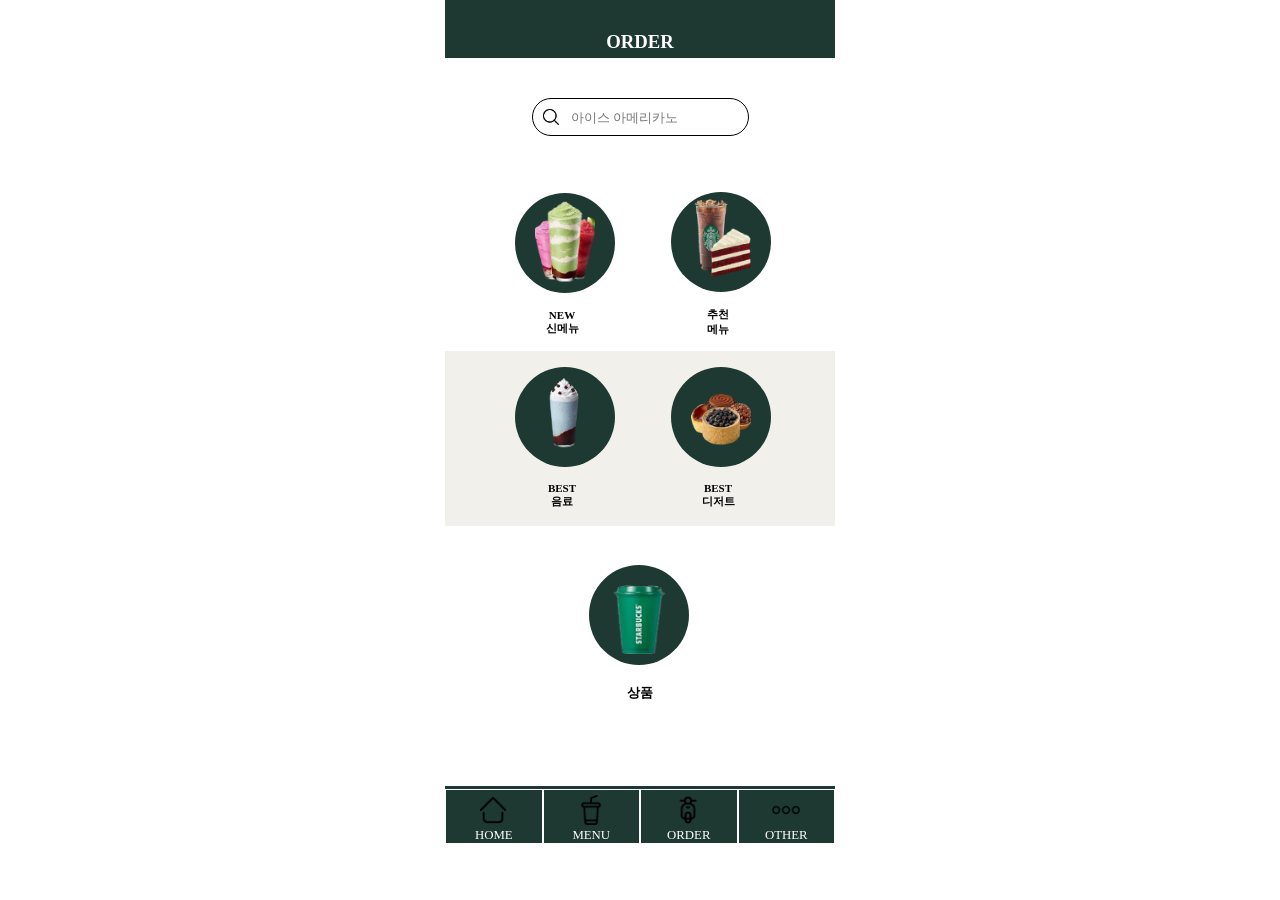
<file: 6.html>
<!DOCTYPE html>
<html lang="ko">
	<head>
		<meta charset="utf-8">
		<meta name="viewport" content="width=device-width">
		<title>스타벅스 리디자인</title>
		<script src="https://code.jquery.com/jquery-3.6.0.min.js" ></script>
		<!--<script src="js/4.js"></script>-->

</script>
		<link href="https://fonts.googleapis.com/icon?family=Material+Icons" rel="stylesheet">
		<style>
		* {margin:0; padding:0; box-sizing:border-box;}
		img {max-width:100%; }
		#layout {	max-width:390px; margin:auto; height:844px;	position:relative; }
		a {color:black; text-decoration:none;}
		
		::-webkit-scrollbar {
			 width:1px; 
		}
		
		header {height:58px; background:#1E3932; display:flex; align-items:flex-end; justify-content:center; position:sticky; top:0;}
		h3 {color:white; margin-bottom:5px;}
		
		footer {background:#1E3932; height:58px; top:800px; bottom:0; position:sticky;  }
		footer div { height:58px;display:flex; align-items:flex-end; justify-content:space-between; }
		footer div a {color:white; text-decoration:none; font-size:0.8rem;}
		span {flex:1; text-align:center; border:1px solid white; }
		span img {width:30px; display:block; margin-left:32px; padding-top:5px;}
		/*공통부분 */
		
		
		
		
		
		
	
		
		.sec { width:100%;margin:auto; height:175px;  }
		.sec p {font-size:13px; font-weight:bold;}
		.new {
			display:flex;		width:80%; margin:auto;
		}
		.new>div {
			text-align:center; margin:auto;
			flex:1;
		}
		.new img {width:60%; }
		
		.new>div a {background:#1E3932; display:block; border-radius:50%; width:100px; height:100px;
		padding-top:5%; margin:10%; margin-left:20%;
		}
		
		.new p{font-size:11px; margin-top:10px;}
		#second { background:#f1f0eb;}
		
		
		
		main div {
			text-align:center; margin:10px 0;
			display:flex; padding:20px 50px; justify-content:center;
			}
		main div img {
		width:20px; display:block; margin-right:10px;}
		#fname {border:none;}
		#line {border:1px solid black; padding:8px; border-radius:30px; }		
		
		#alone {text-align:center; 
		}
		
		#alone img {width:55%; }
		#alone>div a {background:#1E3932; display:block; border-radius:50%; width:100px; height:100px;
		padding-top:5%; margin:10%; margin-left:37%;
		}
		#alone>div p { 
			font-size:13px; font-weight:bold;  margin-top:-20px;
		}
		
		</style>		
	</head>
	<body>
		<div id="layout">
			<header>
				<h3>ORDER</h3>
			</header>			
			<main>
				<div>	 
					<div id="line">
						<img src="img/search.png" alt="search">
						<input type="text" id="fname" placeholder="아이스 아메리카노">	
					</div>
				</div>
			</main>
			
			<section class="sec">
			 <h2 style="display:none;">dd</h2>
				<div class="new">
					<div >
						<a href="6-1.html"><img src="img/news.png" alt="음료"></a>
						<p>NEW<br>신메뉴</p>
					</div>
					<div id="abb">
						<a href="6-2.html" ><img src="img/best.png" alt="음료"></a>
						<p>추천<br>메뉴</p>
					</div>
					
				</div>
			</section>	
			<section class="sec" id="second">
			 <h2 style="display:none;">dd</h2>
				<div class="new">
					<div>
						<a href="#"><img src="img/1 copy.png" alt="음료"></a>
						<p>BEST<br>음료</p>
					</div>
					<div>
					<a href="#"><img src="img/desert.png" alt="음료"></a>
					<p>BEST<br>디저트</p>
					</div>					
				</div>
			</section>	
			<section  id="alone">
			 <h2 style="display:none;">dd</h2>
				<div>
					<div>
						<a href="#"><img src="img/tum.png" alt="음료"></a>
						<p>상품</p>
					</div>				
				</div>
			</section>			
			<footer>
				<div>
					<span><a href="3.html"><img src="img/home.png" alt="홈">HOME</a> </span>
					<span><a href="4.html"><img src="img/drink.png" alt="메뉴">MENU</a></span>
					<span><a href="6.html"><img src="img/auto.png" alt="주문">ORDER</a></span>
					<span><a href="#"><img src="img/other.png" alt="더보기">OTHER</a></span>
				</div>
			</footer>			
		</div>		
	</body>
</html>
</file>
<file: css/star.css>
@charset utf-8;
</file>
